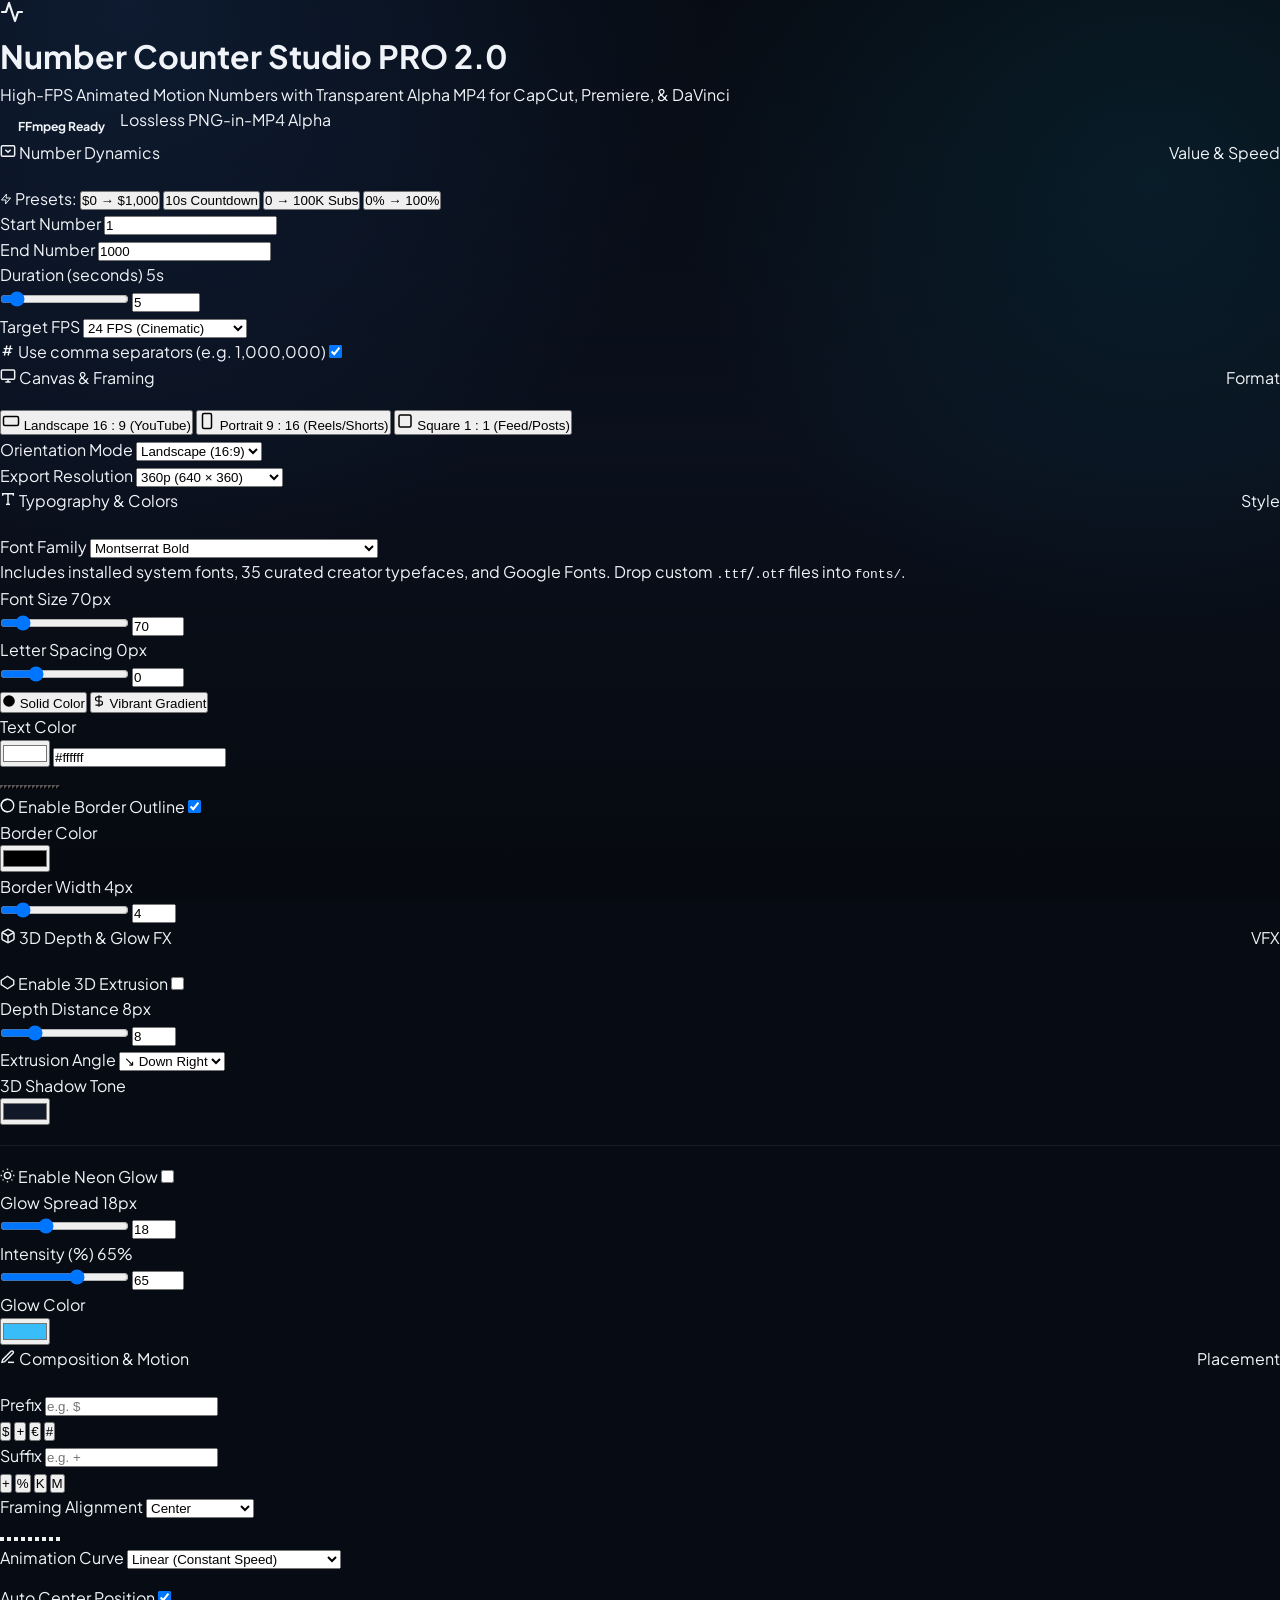
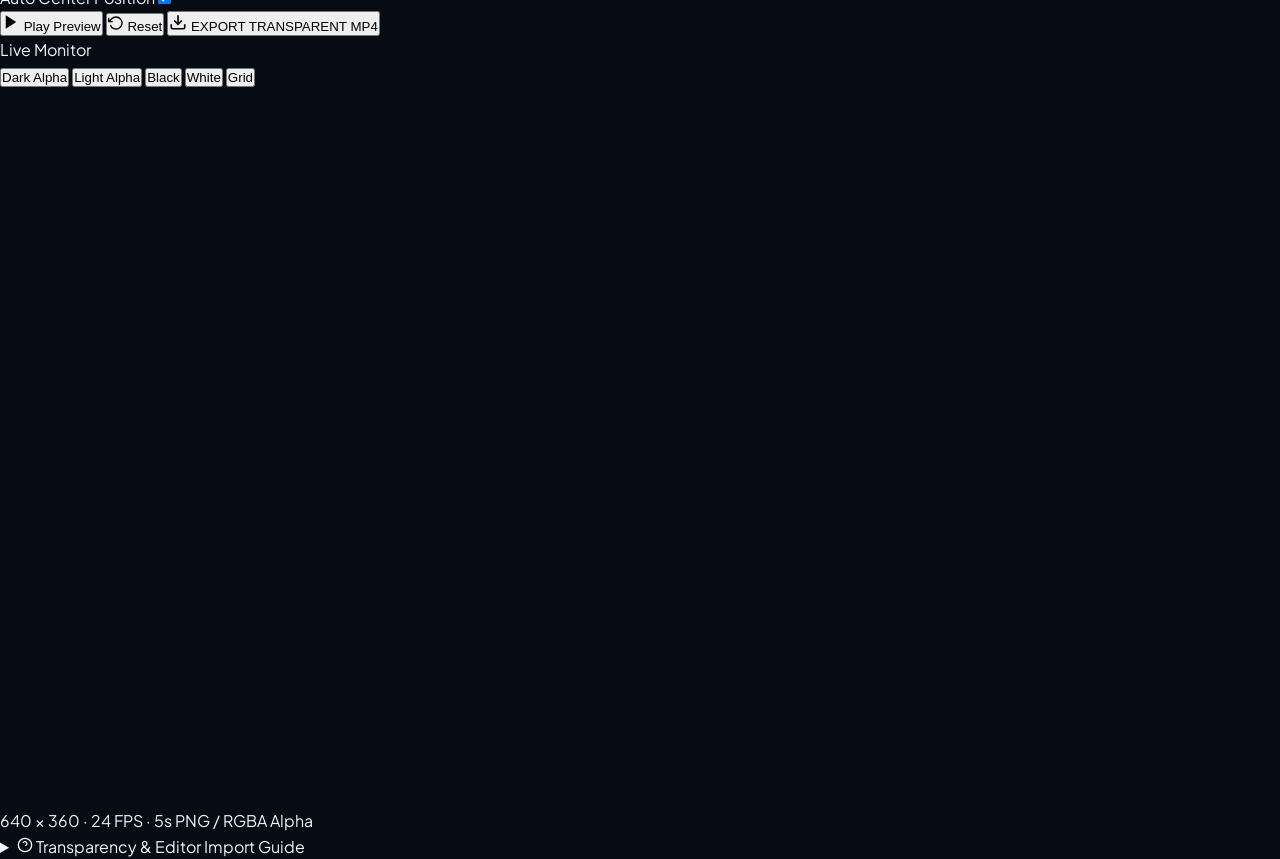
<file: index.html>
<!DOCTYPE html>
<html lang="en">
<head>
  <meta charset="UTF-8">
  <meta name="viewport" content="width=device-width, initial-scale=1">
  <title>Number Counter Studio • Pro Motion Generator</title>
  <link rel="preconnect" href="https://fonts.googleapis.com">
  <link rel="preconnect" href="https://fonts.gstatic.com" crossorigin>
  <link href="https://fonts.googleapis.com/css2?family=Plus+Jakarta+Sans:ital,wght@0,400;0,500;0,600;0,700;0,800;1,700&display=swap" rel="stylesheet">
  <link rel="stylesheet" href="style.css">
  <style>
    @font-face {
      font-family: "Montserrat Bold";
      src: url("fonts\/Montserrat-Bold.ttf") format('truetype');
      font-display: swap;
    }
    @font-face {
      font-family: "Poppins Bold";
      src: url("fonts\/Poppins-Bold.ttf") format('truetype');
      font-display: swap;
    }
    @font-face {
      font-family: "Bebas Neue";
      src: url("fonts\/BebasNeue-Regular.ttf") format('truetype');
      font-display: swap;
    }
    @font-face {
      font-family: "Oswald Bold";
      src: url("fonts\/Oswald-Bold.ttf") format('truetype');
      font-display: swap;
    }
    @font-face {
      font-family: "Anton";
      src: url("fonts\/Anton-Regular.ttf") format('truetype');
      font-display: swap;
    }
    @font-face {
      font-family: "Archivo Black";
      src: url("fonts\/ArchivoBlack-Regular.ttf") format('truetype');
      font-display: swap;
    }
    @font-face {
      font-family: "Roboto Bold";
      src: url("fonts\/Roboto-Bold.ttf") format('truetype');
      font-display: swap;
    }
    @font-face {
      font-family: "Open Sans Bold";
      src: url("fonts\/OpenSans-Bold.ttf") format('truetype');
      font-display: swap;
    }
    @font-face {
      font-family: "Lato Bold";
      src: url("fonts\/Lato-Bold.ttf") format('truetype');
      font-display: swap;
    }
    @font-face {
      font-family: "Raleway Bold";
      src: url("fonts\/Raleway-Bold.ttf") format('truetype');
      font-display: swap;
    }
    @font-face {
      font-family: "Inter Bold";
      src: url("fonts\/Inter-Bold.ttf") format('truetype');
      font-display: swap;
    }
    @font-face {
      font-family: "Playfair Display Bold";
      src: url("fonts\/PlayfairDisplay-Bold.ttf") format('truetype');
      font-display: swap;
    }
    @font-face {
      font-family: "Nunito Bold";
      src: url("fonts\/Nunito-Bold.ttf") format('truetype');
      font-display: swap;
    }
    @font-face {
      font-family: "Rubik Bold";
      src: url("fonts\/Rubik-Bold.ttf") format('truetype');
      font-display: swap;
    }
    @font-face {
      font-family: "Barlow Bold";
      src: url("fonts\/Barlow-Bold.ttf") format('truetype');
      font-display: swap;
    }
    @font-face {
      font-family: "Space Grotesk Bold";
      src: url("fonts\/SpaceGrotesk-Bold.ttf") format('truetype');
      font-display: swap;
    }
    @font-face {
      font-family: "Outfit Bold";
      src: url("fonts\/Outfit-Bold.ttf") format('truetype');
      font-display: swap;
    }
    @font-face {
      font-family: "Manrope Bold";
      src: url("fonts\/Manrope-Bold.ttf") format('truetype');
      font-display: swap;
    }
    @font-face {
      font-family: "Work Sans Bold";
      src: url("fonts\/WorkSans-Bold.ttf") format('truetype');
      font-display: swap;
    }
    @font-face {
      font-family: "DM Sans Bold";
      src: url("fonts\/DMSans-Bold.ttf") format('truetype');
      font-display: swap;
    }
    @font-face {
      font-family: "Josefin Sans Bold";
      src: url("fonts\/JosefinSans-Bold.ttf") format('truetype');
      font-display: swap;
    }
    @font-face {
      font-family: "Cabin Bold";
      src: url("fonts\/Cabin-Bold.ttf") format('truetype');
      font-display: swap;
    }
    @font-face {
      font-family: "Comfortaa Bold";
      src: url("fonts\/Comfortaa-Bold.ttf") format('truetype');
      font-display: swap;
    }
    @font-face {
      font-family: "Quicksand Bold";
      src: url("fonts\/Quicksand-Bold.ttf") format('truetype');
      font-display: swap;
    }
    @font-face {
      font-family: "Fredoka Bold";
      src: url("fonts\/Fredoka-Bold.ttf") format('truetype');
      font-display: swap;
    }
    @font-face {
      font-family: "Teko Bold";
      src: url("fonts\/Teko-Bold.ttf") format('truetype');
      font-display: swap;
    }
    @font-face {
      font-family: "Exo 2 Bold";
      src: url("fonts\/Exo2-Bold.ttf") format('truetype');
      font-display: swap;
    }
    @font-face {
      font-family: "Kanit Bold";
      src: url("fonts\/Kanit-Bold.ttf") format('truetype');
      font-display: swap;
    }
    @font-face {
      font-family: "Russo One";
      src: url("fonts\/RussoOne-Regular.ttf") format('truetype');
      font-display: swap;
    }
    @font-face {
      font-family: "Bangers";
      src: url("fonts\/Bangers-Regular.ttf") format('truetype');
      font-display: swap;
    }
    @font-face {
      font-family: "Alfa Slab One";
      src: url("fonts\/AlfaSlabOne-Regular.ttf") format('truetype');
      font-display: swap;
    }
    @font-face {
      font-family: "Passion One Bold";
      src: url("fonts\/PassionOne-Bold.ttf") format('truetype');
      font-display: swap;
    }
    @font-face {
      font-family: "Black Ops One";
      src: url("fonts\/BlackOpsOne-Regular.ttf") format('truetype');
      font-display: swap;
    }
    @font-face {
      font-family: "Pacifico";
      src: url("fonts\/Pacifico-Regular.ttf") format('truetype');
      font-display: swap;
    }
    @font-face {
      font-family: "Lobster";
      src: url("fonts\/Lobster-Regular.ttf") format('truetype');
      font-display: swap;
    }
    @font-face {
      font-family: "ABeeZee Italic";
      src: url("fonts\/ABeeZee-Italic.ttf") format('truetype');
      font-display: swap;
    }
    @font-face {
      font-family: "ABeeZee Regular";
      src: url("fonts\/ABeeZee-Regular.ttf") format('truetype');
      font-display: swap;
    }
    @font-face {
      font-family: "Abel Regular";
      src: url("fonts\/Abel-Regular.ttf") format('truetype');
      font-display: swap;
    }
    @font-face {
      font-family: "AbhayaLibre Bold";
      src: url("fonts\/AbhayaLibre-Bold.ttf") format('truetype');
      font-display: swap;
    }
    @font-face {
      font-family: "AbhayaLibre ExtraBold";
      src: url("fonts\/AbhayaLibre-ExtraBold.ttf") format('truetype');
      font-display: swap;
    }
    @font-face {
      font-family: "AbhayaLibre Regular";
      src: url("fonts\/AbhayaLibre-Regular.ttf") format('truetype');
      font-display: swap;
    }
    @font-face {
      font-family: "AbhayaLibre SemiBold";
      src: url("fonts\/AbhayaLibre-SemiBold.ttf") format('truetype');
      font-display: swap;
    }
    @font-face {
      font-family: "Aboreto Regular";
      src: url("fonts\/Aboreto-Regular.ttf") format('truetype');
      font-display: swap;
    }
    @font-face {
      font-family: "AbrilFatface Regular";
      src: url("fonts\/AbrilFatface-Regular.ttf") format('truetype');
      font-display: swap;
    }
    @font-face {
      font-family: "AbyssinicaSIL Regular";
      src: url("fonts\/AbyssinicaSIL-Regular.ttf") format('truetype');
      font-display: swap;
    }
    @font-face {
      font-family: "Aclonica Regular";
      src: url("fonts\/Aclonica-Regular.ttf") format('truetype');
      font-display: swap;
    }
    @font-face {
      font-family: "Acme Regular";
      src: url("fonts\/Acme-Regular.ttf") format('truetype');
      font-display: swap;
    }
    @font-face {
      font-family: "Actor Regular";
      src: url("fonts\/Actor-Regular.ttf") format('truetype');
      font-display: swap;
    }
    @font-face {
      font-family: "Adamina Regular";
      src: url("fonts\/Adamina-Regular.ttf") format('truetype');
      font-display: swap;
    }
    @font-face {
      font-family: "ADLaMDisplay Regular";
      src: url("fonts\/ADLaMDisplay-Regular.ttf") format('truetype');
      font-display: swap;
    }
    @font-face {
      font-family: "AdobeBlank Regular";
      src: url("fonts\/AdobeBlank-Regular.ttf") format('truetype');
      font-display: swap;
    }
    @font-face {
      font-family: "Agbalumo Regular";
      src: url("fonts\/Agbalumo-Regular.ttf") format('truetype');
      font-display: swap;
    }
    @font-face {
      font-family: "Agdasima Bold";
      src: url("fonts\/Agdasima-Bold.ttf") format('truetype');
      font-display: swap;
    }
    @font-face {
      font-family: "Agdasima Regular";
      src: url("fonts\/Agdasima-Regular.ttf") format('truetype');
      font-display: swap;
    }
    @font-face {
      font-family: "AguafinaScript Regular";
      src: url("fonts\/AguafinaScript-Regular.ttf") format('truetype');
      font-display: swap;
    }
    @font-face {
      font-family: "Akatab Bold";
      src: url("fonts\/Akatab-Bold.ttf") format('truetype');
      font-display: swap;
    }
    @font-face {
      font-family: "Akatab ExtraBold";
      src: url("fonts\/Akatab-ExtraBold.ttf") format('truetype');
      font-display: swap;
    }
    @font-face {
      font-family: "Akatab Regular";
      src: url("fonts\/Akatab-Regular.ttf") format('truetype');
      font-display: swap;
    }
    @font-face {
      font-family: "Akatab SemiBold";
      src: url("fonts\/Akatab-SemiBold.ttf") format('truetype');
      font-display: swap;
    }
    @font-face {
      font-family: "AkayaKanadaka Regular";
      src: url("fonts\/AkayaKanadaka-Regular.ttf") format('truetype');
      font-display: swap;
    }
    @font-face {
      font-family: "AkayaTelivigala Regular";
      src: url("fonts\/AkayaTelivigala-Regular.ttf") format('truetype');
      font-display: swap;
    }
    @font-face {
      font-family: "Akronim Regular";
      src: url("fonts\/Akronim-Regular.ttf") format('truetype');
      font-display: swap;
    }
    @font-face {
      font-family: "AksaraBaliGalang Regular";
      src: url("fonts\/AksaraBaliGalang-Regular.ttf") format('truetype');
      font-display: swap;
    }
    @font-face {
      font-family: "Aladin Regular";
      src: url("fonts\/Aladin-Regular.ttf") format('truetype');
      font-display: swap;
    }
    @font-face {
      font-family: "Alata Regular";
      src: url("fonts\/Alata-Regular.ttf") format('truetype');
      font-display: swap;
    }
    @font-face {
      font-family: "Alatsi Regular";
      src: url("fonts\/Alatsi-Regular.ttf") format('truetype');
      font-display: swap;
    }
    @font-face {
      font-family: "Aldrich Regular";
      src: url("fonts\/Aldrich-Regular.ttf") format('truetype');
      font-display: swap;
    }
    @font-face {
      font-family: "Alef Bold";
      src: url("fonts\/Alef-Bold.ttf") format('truetype');
      font-display: swap;
    }
    @font-face {
      font-family: "Alef Regular";
      src: url("fonts\/Alef-Regular.ttf") format('truetype');
      font-display: swap;
    }
    @font-face {
      font-family: "AlegreyaSans BlackItalic";
      src: url("fonts\/AlegreyaSans-BlackItalic.ttf") format('truetype');
      font-display: swap;
    }
    @font-face {
      font-family: "AlegreyaSans Bold";
      src: url("fonts\/AlegreyaSans-Bold.ttf") format('truetype');
      font-display: swap;
    }
    @font-face {
      font-family: "AlegreyaSans Bold Italic";
      src: url("fonts\/AlegreyaSans-BoldItalic.ttf") format('truetype');
      font-display: swap;
    }
    @font-face {
      font-family: "AlegreyaSans ExtraBold";
      src: url("fonts\/AlegreyaSans-ExtraBold.ttf") format('truetype');
      font-display: swap;
    }
    @font-face {
      font-family: "AlegreyaSans ExtraBoldItalic";
      src: url("fonts\/AlegreyaSans-ExtraBoldItalic.ttf") format('truetype');
      font-display: swap;
    }
    @font-face {
      font-family: "AlegreyaSans Italic";
      src: url("fonts\/AlegreyaSans-Italic.ttf") format('truetype');
      font-display: swap;
    }
    @font-face {
      font-family: "AlegreyaSans LightItalic";
      src: url("fonts\/AlegreyaSans-LightItalic.ttf") format('truetype');
      font-display: swap;
    }
    @font-face {
      font-family: "AlegreyaSans MediumItalic";
      src: url("fonts\/AlegreyaSans-MediumItalic.ttf") format('truetype');
      font-display: swap;
    }
    @font-face {
      font-family: "AlegreyaSans Regular";
      src: url("fonts\/AlegreyaSans-Regular.ttf") format('truetype');
      font-display: swap;
    }
    @font-face {
      font-family: "AlegreyaSansSC BlackItalic";
      src: url("fonts\/AlegreyaSansSC-BlackItalic.ttf") format('truetype');
      font-display: swap;
    }
    @font-face {
      font-family: "AlegreyaSansSC Bold";
      src: url("fonts\/AlegreyaSansSC-Bold.ttf") format('truetype');
      font-display: swap;
    }
    @font-face {
      font-family: "AlegreyaSansSC Bold Italic";
      src: url("fonts\/AlegreyaSansSC-BoldItalic.ttf") format('truetype');
      font-display: swap;
    }
    @font-face {
      font-family: "AlegreyaSansSC ExtraBold";
      src: url("fonts\/AlegreyaSansSC-ExtraBold.ttf") format('truetype');
      font-display: swap;
    }
    @font-face {
      font-family: "AlegreyaSansSC ExtraBoldItalic";
      src: url("fonts\/AlegreyaSansSC-ExtraBoldItalic.ttf") format('truetype');
      font-display: swap;
    }
    @font-face {
      font-family: "AlegreyaSansSC Italic";
      src: url("fonts\/AlegreyaSansSC-Italic.ttf") format('truetype');
      font-display: swap;
    }
    @font-face {
      font-family: "AlegreyaSansSC LightItalic";
      src: url("fonts\/AlegreyaSansSC-LightItalic.ttf") format('truetype');
      font-display: swap;
    }
    @font-face {
      font-family: "AlegreyaSansSC MediumItalic";
      src: url("fonts\/AlegreyaSansSC-MediumItalic.ttf") format('truetype');
      font-display: swap;
    }
    @font-face {
      font-family: "AlegreyaSansSC Regular";
      src: url("fonts\/AlegreyaSansSC-Regular.ttf") format('truetype');
      font-display: swap;
    }
    @font-face {
      font-family: "AlegreyaSansSC ThinItalic";
      src: url("fonts\/AlegreyaSansSC-ThinItalic.ttf") format('truetype');
      font-display: swap;
    }
    @font-face {
      font-family: "AlegreyaSans ThinItalic";
      src: url("fonts\/AlegreyaSans-ThinItalic.ttf") format('truetype');
      font-display: swap;
    }
    @font-face {
      font-family: "AlegreyaSC BlackItalic";
      src: url("fonts\/AlegreyaSC-BlackItalic.ttf") format('truetype');
      font-display: swap;
    }
    @font-face {
      font-family: "AlegreyaSC Bold";
      src: url("fonts\/AlegreyaSC-Bold.ttf") format('truetype');
      font-display: swap;
    }
    @font-face {
      font-family: "AlegreyaSC Bold Italic";
      src: url("fonts\/AlegreyaSC-BoldItalic.ttf") format('truetype');
      font-display: swap;
    }
    @font-face {
      font-family: "AlegreyaSC ExtraBold";
      src: url("fonts\/AlegreyaSC-ExtraBold.ttf") format('truetype');
      font-display: swap;
    }
    @font-face {
      font-family: "AlegreyaSC ExtraBoldItalic";
      src: url("fonts\/AlegreyaSC-ExtraBoldItalic.ttf") format('truetype');
      font-display: swap;
    }
    @font-face {
      font-family: "AlegreyaSC Italic";
      src: url("fonts\/AlegreyaSC-Italic.ttf") format('truetype');
      font-display: swap;
    }
    @font-face {
      font-family: "AlegreyaSC MediumItalic";
      src: url("fonts\/AlegreyaSC-MediumItalic.ttf") format('truetype');
      font-display: swap;
    }
    @font-face {
      font-family: "AlegreyaSC Regular";
      src: url("fonts\/AlegreyaSC-Regular.ttf") format('truetype');
      font-display: swap;
    }
    @font-face {
      font-family: "AlexBrush Regular";
      src: url("fonts\/AlexBrush-Regular.ttf") format('truetype');
      font-display: swap;
    }
    @font-face {
      font-family: "Alice Regular";
      src: url("fonts\/Alice-Regular.ttf") format('truetype');
      font-display: swap;
    }
    @font-face {
      font-family: "AlienBlock Regular";
      src: url("fonts\/AlienBlock-Regular.ttf") format('truetype');
      font-display: swap;
    }
    @font-face {
      font-family: "AlikeAngular Regular";
      src: url("fonts\/AlikeAngular-Regular.ttf") format('truetype');
      font-display: swap;
    }
    @font-face {
      font-family: "Alike Regular";
      src: url("fonts\/Alike-Regular.ttf") format('truetype');
      font-display: swap;
    }
    @font-face {
      font-family: "Alkalami Regular";
      src: url("fonts\/Alkalami-Regular.ttf") format('truetype');
      font-display: swap;
    }
    @font-face {
      font-family: "Allan Bold";
      src: url("fonts\/Allan-Bold.ttf") format('truetype');
      font-display: swap;
    }
    @font-face {
      font-family: "Allan Regular";
      src: url("fonts\/Allan-Regular.ttf") format('truetype');
      font-display: swap;
    }
    @font-face {
      font-family: "Allerta Regular";
      src: url("fonts\/Allerta-Regular.ttf") format('truetype');
      font-display: swap;
    }
    @font-face {
      font-family: "AllertaStencil Regular";
      src: url("fonts\/AllertaStencil-Regular.ttf") format('truetype');
      font-display: swap;
    }
    @font-face {
      font-family: "Allison Regular";
      src: url("fonts\/Allison-Regular.ttf") format('truetype');
      font-display: swap;
    }
    @font-face {
      font-family: "Allkin Regular";
      src: url("fonts\/Allkin-Regular.ttf") format('truetype');
      font-display: swap;
    }
    @font-face {
      font-family: "Allura Regular";
      src: url("fonts\/Allura-Regular.ttf") format('truetype');
      font-display: swap;
    }
    @font-face {
      font-family: "Almarai Bold";
      src: url("fonts\/Almarai-Bold.ttf") format('truetype');
      font-display: swap;
    }
    @font-face {
      font-family: "Almarai ExtraBold";
      src: url("fonts\/Almarai-ExtraBold.ttf") format('truetype');
      font-display: swap;
    }
    @font-face {
      font-family: "Almarai Regular";
      src: url("fonts\/Almarai-Regular.ttf") format('truetype');
      font-display: swap;
    }
    @font-face {
      font-family: "Almendra Bold";
      src: url("fonts\/Almendra-Bold.ttf") format('truetype');
      font-display: swap;
    }
    @font-face {
      font-family: "Almendra Bold Italic";
      src: url("fonts\/Almendra-BoldItalic.ttf") format('truetype');
      font-display: swap;
    }
    @font-face {
      font-family: "AlmendraDisplay Regular";
      src: url("fonts\/AlmendraDisplay-Regular.ttf") format('truetype');
      font-display: swap;
    }
    @font-face {
      font-family: "Almendra Italic";
      src: url("fonts\/Almendra-Italic.ttf") format('truetype');
      font-display: swap;
    }
    @font-face {
      font-family: "Almendra Regular";
      src: url("fonts\/Almendra-Regular.ttf") format('truetype');
      font-display: swap;
    }
    @font-face {
      font-family: "AlmendraSC Regular";
      src: url("fonts\/AlmendraSC-Regular.ttf") format('truetype');
      font-display: swap;
    }
    @font-face {
      font-family: "AlumniSansCollegiateOne Italic";
      src: url("fonts\/AlumniSansCollegiateOne-Italic.ttf") format('truetype');
      font-display: swap;
    }
    @font-face {
      font-family: "AlumniSansCollegiateOne Regular";
      src: url("fonts\/AlumniSansCollegiateOne-Regular.ttf") format('truetype');
      font-display: swap;
    }
    @font-face {
      font-family: "AlumniSansCollegiateOneSC Italic";
      src: url("fonts\/AlumniSansCollegiateOneSC-Italic.ttf") format('truetype');
      font-display: swap;
    }
    @font-face {
      font-family: "AlumniSansCollegiateOneSC Regular";
      src: url("fonts\/AlumniSansCollegiateOneSC-Regular.ttf") format('truetype');
      font-display: swap;
    }
    @font-face {
      font-family: "AlumniSansInlineOne Italic";
      src: url("fonts\/AlumniSansInlineOne-Italic.ttf") format('truetype');
      font-display: swap;
    }
    @font-face {
      font-family: "AlumniSansInlineOne Regular";
      src: url("fonts\/AlumniSansInlineOne-Regular.ttf") format('truetype');
      font-display: swap;
    }
    @font-face {
      font-family: "AlumniSansPinstripe Italic";
      src: url("fonts\/AlumniSansPinstripe-Italic.ttf") format('truetype');
      font-display: swap;
    }
    @font-face {
      font-family: "AlumniSansPinstripe Regular";
      src: url("fonts\/AlumniSansPinstripe-Regular.ttf") format('truetype');
      font-display: swap;
    }
    @font-face {
      font-family: "Amarante Regular";
      src: url("fonts\/Amarante-Regular.ttf") format('truetype');
      font-display: swap;
    }
    @font-face {
      font-family: "Amaranth Bold";
      src: url("fonts\/Amaranth-Bold.ttf") format('truetype');
      font-display: swap;
    }
    @font-face {
      font-family: "Amaranth Bold Italic";
      src: url("fonts\/Amaranth-BoldItalic.ttf") format('truetype');
      font-display: swap;
    }
    @font-face {
      font-family: "Amaranth Italic";
      src: url("fonts\/Amaranth-Italic.ttf") format('truetype');
      font-display: swap;
    }
    @font-face {
      font-family: "Amaranth Regular";
      src: url("fonts\/Amaranth-Regular.ttf") format('truetype');
      font-display: swap;
    }
    @font-face {
      font-family: "AmaticSC Bold";
      src: url("fonts\/AmaticSC-Bold.ttf") format('truetype');
      font-display: swap;
    }
    @font-face {
      font-family: "AmaticSC Regular";
      src: url("fonts\/AmaticSC-Regular.ttf") format('truetype');
      font-display: swap;
    }
    @font-face {
      font-family: "Amethysta Regular";
      src: url("fonts\/Amethysta-Regular.ttf") format('truetype');
      font-display: swap;
    }
    @font-face {
      font-family: "Amiko Bold";
      src: url("fonts\/Amiko-Bold.ttf") format('truetype');
      font-display: swap;
    }
    @font-face {
      font-family: "Amiko Regular";
      src: url("fonts\/Amiko-Regular.ttf") format('truetype');
      font-display: swap;
    }
    @font-face {
      font-family: "Amiko SemiBold";
      src: url("fonts\/Amiko-SemiBold.ttf") format('truetype');
      font-display: swap;
    }
    @font-face {
      font-family: "Amiri Bold";
      src: url("fonts\/Amiri-Bold.ttf") format('truetype');
      font-display: swap;
    }
    @font-face {
      font-family: "Amiri Bold Italic";
      src: url("fonts\/Amiri-BoldItalic.ttf") format('truetype');
      font-display: swap;
    }
    @font-face {
      font-family: "Amiri Italic";
      src: url("fonts\/Amiri-Italic.ttf") format('truetype');
      font-display: swap;
    }
    @font-face {
      font-family: "AmiriQuran Regular";
      src: url("fonts\/AmiriQuran-Regular.ttf") format('truetype');
      font-display: swap;
    }
    @font-face {
      font-family: "Amiri Regular";
      src: url("fonts\/Amiri-Regular.ttf") format('truetype');
      font-display: swap;
    }
    @font-face {
      font-family: "Amita Bold";
      src: url("fonts\/Amita-Bold.ttf") format('truetype');
      font-display: swap;
    }
    @font-face {
      font-family: "Amita Regular";
      src: url("fonts\/Amita-Regular.ttf") format('truetype');
      font-display: swap;
    }
    @font-face {
      font-family: "Andika Bold";
      src: url("fonts\/Andika-Bold.ttf") format('truetype');
      font-display: swap;
    }
    @font-face {
      font-family: "Andika Bold Italic";
      src: url("fonts\/Andika-BoldItalic.ttf") format('truetype');
      font-display: swap;
    }
    @font-face {
      font-family: "Andika Italic";
      src: url("fonts\/Andika-Italic.ttf") format('truetype');
      font-display: swap;
    }
    @font-face {
      font-family: "Andika Regular";
      src: url("fonts\/Andika-Regular.ttf") format('truetype');
      font-display: swap;
    }
    @font-face {
      font-family: "Angkor Regular";
      src: url("fonts\/Angkor-Regular.ttf") format('truetype');
      font-display: swap;
    }
    @font-face {
      font-family: "AnnapurnaSIL Bold";
      src: url("fonts\/AnnapurnaSIL-Bold.ttf") format('truetype');
      font-display: swap;
    }
    @font-face {
      font-family: "AnnapurnaSIL Regular";
      src: url("fonts\/AnnapurnaSIL-Regular.ttf") format('truetype');
      font-display: swap;
    }
    @font-face {
      font-family: "AnnieUseYourTelescope Regular";
      src: url("fonts\/AnnieUseYourTelescope-Regular.ttf") format('truetype');
      font-display: swap;
    }
    @font-face {
      font-family: "AnonymousPro Bold";
      src: url("fonts\/AnonymousPro-Bold.ttf") format('truetype');
      font-display: swap;
    }
    @font-face {
      font-family: "AnonymousPro Bold Italic";
      src: url("fonts\/AnonymousPro-BoldItalic.ttf") format('truetype');
      font-display: swap;
    }
    @font-face {
      font-family: "AnonymousPro Italic";
      src: url("fonts\/AnonymousPro-Italic.ttf") format('truetype');
      font-display: swap;
    }
    @font-face {
      font-family: "AnonymousPro Regular";
      src: url("fonts\/AnonymousPro-Regular.ttf") format('truetype');
      font-display: swap;
    }
    @font-face {
      font-family: "Anta Regular";
      src: url("fonts\/Anta-Regular.ttf") format('truetype');
      font-display: swap;
    }
    @font-face {
      font-family: "AnticDidone Regular";
      src: url("fonts\/AnticDidone-Regular.ttf") format('truetype');
      font-display: swap;
    }
    @font-face {
      font-family: "Antic Regular";
      src: url("fonts\/Antic-Regular.ttf") format('truetype');
      font-display: swap;
    }
    @font-face {
      font-family: "Calligraffitti Regular";
      src: url("fonts\/Calligraffitti-Regular.ttf") format('truetype');
      font-display: swap;
    }
    @font-face {
      font-family: "CherryCreamSoda Regular";
      src: url("fonts\/CherryCreamSoda-Regular.ttf") format('truetype');
      font-display: swap;
    }
    @font-face {
      font-family: "Chewy Regular";
      src: url("fonts\/Chewy-Regular.ttf") format('truetype');
      font-display: swap;
    }
    @font-face {
      font-family: "ComingSoon Regular";
      src: url("fonts\/ComingSoon-Regular.ttf") format('truetype');
      font-display: swap;
    }
    @font-face {
      font-family: "CraftyGirls Regular";
      src: url("fonts\/CraftyGirls-Regular.ttf") format('truetype');
      font-display: swap;
    }
    @font-face {
      font-family: "CreepsterCaps Regular";
      src: url("fonts\/CreepsterCaps-Regular.ttf") format('truetype');
      font-display: swap;
    }
    @font-face {
      font-family: "Crushed Regular";
      src: url("fonts\/Crushed-Regular.ttf") format('truetype');
      font-display: swap;
    }
    @font-face {
      font-family: "FontdinerSwanky Regular";
      src: url("fonts\/FontdinerSwanky-Regular.ttf") format('truetype');
      font-display: swap;
    }
    @font-face {
      font-family: "HomemadeApple Regular";
      src: url("fonts\/HomemadeApple-Regular.ttf") format('truetype');
      font-display: swap;
    }
    @font-face {
      font-family: "IrishGrover Regular";
      src: url("fonts\/IrishGrover-Regular.ttf") format('truetype');
      font-display: swap;
    }
    @font-face {
      font-family: "JustAnotherHand Regular";
      src: url("fonts\/JustAnotherHand-Regular.ttf") format('truetype');
      font-display: swap;
    }
    @font-face {
      font-family: "KosugiMaru Regular";
      src: url("fonts\/KosugiMaru-Regular.ttf") format('truetype');
      font-display: swap;
    }
    @font-face {
      font-family: "Kosugi Regular";
      src: url("fonts\/Kosugi-Regular.ttf") format('truetype');
      font-display: swap;
    }
    @font-face {
      font-family: "Kranky Regular";
      src: url("fonts\/Kranky-Regular.ttf") format('truetype');
      font-display: swap;
    }
    @font-face {
      font-family: "LuckiestGuy Regular";
      src: url("fonts\/LuckiestGuy-Regular.ttf") format('truetype');
      font-display: swap;
    }
    @font-face {
      font-family: "MaidenOrange Regular";
      src: url("fonts\/MaidenOrange-Regular.ttf") format('truetype');
      font-display: swap;
    }
    @font-face {
      font-family: "Montez Regular";
      src: url("fonts\/Montez-Regular.ttf") format('truetype');
      font-display: swap;
    }
    @font-face {
      font-family: "MountainsofChristmas Bold";
      src: url("fonts\/MountainsofChristmas-Bold.ttf") format('truetype');
      font-display: swap;
    }
    @font-face {
      font-family: "MountainsofChristmas Regular";
      src: url("fonts\/MountainsofChristmas-Regular.ttf") format('truetype');
      font-display: swap;
    }
    @font-face {
      font-family: "OpenSansHebrew Bold";
      src: url("fonts\/OpenSansHebrew-Bold.ttf") format('truetype');
      font-display: swap;
    }
    @font-face {
      font-family: "OpenSansHebrew Bold Italic";
      src: url("fonts\/OpenSansHebrew-BoldItalic.ttf") format('truetype');
      font-display: swap;
    }
    @font-face {
      font-family: "OpenSansHebrewCondensed Bold";
      src: url("fonts\/OpenSansHebrewCondensed-Bold.ttf") format('truetype');
      font-display: swap;
    }
    @font-face {
      font-family: "OpenSansHebrewCondensed Bold Italic";
      src: url("fonts\/OpenSansHebrewCondensed-BoldItalic.ttf") format('truetype');
      font-display: swap;
    }
    @font-face {
      font-family: "OpenSansHebrewCondensed ExtraBold";
      src: url("fonts\/OpenSansHebrewCondensed-ExtraBold.ttf") format('truetype');
      font-display: swap;
    }
    @font-face {
      font-family: "OpenSansHebrewCondensed ExtraBoldItalic";
      src: url("fonts\/OpenSansHebrewCondensed-ExtraBoldItalic.ttf") format('truetype');
      font-display: swap;
    }
    @font-face {
      font-family: "OpenSansHebrewCondensed Italic";
      src: url("fonts\/OpenSansHebrewCondensed-Italic.ttf") format('truetype');
      font-display: swap;
    }
    @font-face {
      font-family: "OpenSansHebrewCondensed LightItalic";
      src: url("fonts\/OpenSansHebrewCondensed-LightItalic.ttf") format('truetype');
      font-display: swap;
    }
    @font-face {
      font-family: "OpenSansHebrewCondensed Regular";
      src: url("fonts\/OpenSansHebrewCondensed-Regular.ttf") format('truetype');
      font-display: swap;
    }
    @font-face {
      font-family: "OpenSansHebrew ExtraBold";
      src: url("fonts\/OpenSansHebrew-ExtraBold.ttf") format('truetype');
      font-display: swap;
    }
    @font-face {
      font-family: "OpenSansHebrew ExtraBoldItalic";
      src: url("fonts\/OpenSansHebrew-ExtraBoldItalic.ttf") format('truetype');
      font-display: swap;
    }
    @font-face {
      font-family: "OpenSansHebrew Italic";
      src: url("fonts\/OpenSansHebrew-Italic.ttf") format('truetype');
      font-display: swap;
    }
    @font-face {
      font-family: "OpenSansHebrew LightItalic";
      src: url("fonts\/OpenSansHebrew-LightItalic.ttf") format('truetype');
      font-display: swap;
    }
    @font-face {
      font-family: "OpenSansHebrew Regular";
      src: url("fonts\/OpenSansHebrew-Regular.ttf") format('truetype');
      font-display: swap;
    }
    @font-face {
      font-family: "PermanentMarker Regular";
      src: url("fonts\/PermanentMarker-Regular.ttf") format('truetype');
      font-display: swap;
    }
    @font-face {
      font-family: "Rancho Regular";
      src: url("fonts\/Rancho-Regular.ttf") format('truetype');
      font-display: swap;
    }
    @font-face {
      font-family: "Redressed Regular";
      src: url("fonts\/Redressed-Regular.ttf") format('truetype');
      font-display: swap;
    }
    @font-face {
      font-family: "Rochester Regular";
      src: url("fonts\/Rochester-Regular.ttf") format('truetype');
      font-display: swap;
    }
    @font-face {
      font-family: "RockSalt Regular";
      src: url("fonts\/RockSalt-Regular.ttf") format('truetype');
      font-display: swap;
    }
    @font-face {
      font-family: "Satisfy Regular";
      src: url("fonts\/Satisfy-Regular.ttf") format('truetype');
      font-display: swap;
    }
    @font-face {
      font-family: "Schoolbell Regular";
      src: url("fonts\/Schoolbell-Regular.ttf") format('truetype');
      font-display: swap;
    }
    @font-face {
      font-family: "Slackey Regular";
      src: url("fonts\/Slackey-Regular.ttf") format('truetype');
      font-display: swap;
    }
    @font-face {
      font-family: "Smokum Regular";
      src: url("fonts\/Smokum-Regular.ttf") format('truetype');
      font-display: swap;
    }
    @font-face {
      font-family: "SpecialElite Regular";
      src: url("fonts\/SpecialElite-Regular.ttf") format('truetype');
      font-display: swap;
    }
    @font-face {
      font-family: "Sunshiney Regular";
      src: url("fonts\/Sunshiney-Regular.ttf") format('truetype');
      font-display: swap;
    }
    @font-face {
      font-family: "Syncopate Bold";
      src: url("fonts\/Syncopate-Bold.ttf") format('truetype');
      font-display: swap;
    }
    @font-face {
      font-family: "Syncopate Regular";
      src: url("fonts\/Syncopate-Regular.ttf") format('truetype');
      font-display: swap;
    }
    @font-face {
      font-family: "Ultra Regular";
      src: url("fonts\/Ultra-Regular.ttf") format('truetype');
      font-display: swap;
    }
    @font-face {
      font-family: "Unkempt Bold";
      src: url("fonts\/Unkempt-Bold.ttf") format('truetype');
      font-display: swap;
    }
    @font-face {
      font-family: "Unkempt Regular";
      src: url("fonts\/Unkempt-Regular.ttf") format('truetype');
      font-display: swap;
    }
    @font-face {
      font-family: "WalterTurncoat Regular";
      src: url("fonts\/WalterTurncoat-Regular.ttf") format('truetype');
      font-display: swap;
    }
    @font-face {
      font-family: "Yellowtail Regular";
      src: url("fonts\/Yellowtail-Regular.ttf") format('truetype');
      font-display: swap;
    }
  </style>
</head>
<body>
  <div class="wrap">
    <!-- Studio Header -->
    <header class="studio-header">
      <div class="brand-wrap">
        <div class="brand-icon">
          <svg width="24" height="24" viewBox="0 0 24 24" fill="none" stroke="currentColor" stroke-width="2.2" stroke-linecap="round" stroke-linejoin="round">
            <polyline points="22 12 18 12 15 21 9 3 6 12 2 12"></polyline>
          </svg>
        </div>
        <div class="brand-title">
          <h1>Number Counter Studio <span class="badge">PRO 2.0</span></h1>
          <p class="brand-subtitle">High-FPS Animated Motion Numbers with Transparent Alpha MP4 for CapCut, Premiere, &amp; DaVinci</p>
        </div>
      </div>
      <div class="header-status">
                  <div class="status-pill" title="FFmpeg rendering engine is ready">
            <span class="status-dot"></span>
            <span>FFmpeg Ready</span>
          </div>
                <span class="tagline-pill">Lossless PNG-in-MP4 Alpha</span>
      </div>
    </header>

    
    <!-- Main Workspace Grid -->
    <div class="studio-grid">
      <!-- Left Column: Controls Deck -->
      <form id="form" class="deck" autocomplete="off">
        
        <!-- Card 1: Numbers & Dynamics -->
        <div class="deck-card">
          <div class="card-header">
            <div class="card-title">
              <svg width="16" height="16" viewBox="0 0 24 24" fill="none" stroke="currentColor" stroke-width="2.2"><path d="M4 4h16c1.1 0 2 .9 2 2v12c0 1.1-.9 2-2 2H4c-1.1 0-2-.9-2-2V6c0-1.1.9-2 2-2z"/><polyline points="8 10 12 14 16 10"/></svg>
              <span>Number Dynamics</span>
            </div>
            <span class="card-tag">Value &amp; Speed</span>
          </div>

          <!-- Quick Presets -->
          <div class="presets-strip">
            <span class="presets-label">
              <svg width="12" height="12" viewBox="0 0 24 24" fill="none" stroke="currentColor" stroke-width="2"><polygon points="13 2 3 14 12 14 11 22 21 10 12 10 13 2"/></svg>
              Presets:
            </span>
            <button type="button" class="preset-chip" data-preset="money">$0 → $1,000</button>
            <button type="button" class="preset-chip" data-preset="countdown">10s Countdown</button>
            <button type="button" class="preset-chip" data-preset="subs">0 → 100K Subs</button>
            <button type="button" class="preset-chip" data-preset="percent">0% → 100%</button>
          </div>

          <div class="field-grid">
            <div class="field">
              <label class="field-label" for="start">Start Number</label>
              <input type="text" id="start" name="start" value="1" required>
            </div>
            <div class="field">
              <label class="field-label" for="end">End Number</label>
              <input type="text" id="end" name="end" value="1000" required>
            </div>
          </div>

          <div class="field-grid">
            <div class="field">
              <label class="field-label" for="duration">
                <span>Duration (seconds)</span>
                <span id="durationVal" class="field-val-badge">5s</span>
              </label>
              <div class="slider-input-combo">
                <input type="range" id="durationRange" min="0.5" max="60" step="0.5" value="5">
                <input type="number" id="duration" name="duration" value="5" min="0.1" max="120" step="0.1" required>
              </div>
            </div>
            <div class="field">
              <label class="field-label" for="fps">Target FPS</label>
              <select id="fps" name="fps">
                <option value="24" selected>24 FPS (Cinematic)</option>
                <option value="30">30 FPS (Standard Web)</option>
                <option value="60">60 FPS (Ultra Smooth)</option>
              </select>
            </div>
          </div>

          <div class="toggle-row">
            <label class="toggle-label" for="commas">
              <span class="toggle-icon">
                <svg width="15" height="15" viewBox="0 0 24 24" fill="none" stroke="currentColor" stroke-width="2.2"><path d="M7 20l4-16m2 16l4-16M6 9h14M4 15h14"/></svg>
              </span>
              <span>Use comma separators (e.g. 1,000,000)</span>
            </label>
            <label class="toggle-switch">
              <input type="checkbox" id="commas" checked>
              <span class="slider"></span>
            </label>
          </div>
        </div>

        <!-- Card 2: Canvas & Framing -->
        <div class="deck-card">
          <div class="card-header">
            <div class="card-title">
              <svg width="16" height="16" viewBox="0 0 24 24" fill="none" stroke="currentColor" stroke-width="2.2"><rect x="2" y="3" width="20" height="14" rx="2" ry="2"/><line x1="8" y1="21" x2="16" y2="21"/><line x1="12" y1="17" x2="12" y2="21"/></svg>
              <span>Canvas &amp; Framing</span>
            </div>
            <span class="card-tag">Format</span>
          </div>

          <!-- Visual Aspect Ratio Pill Switcher -->
          <div class="pill-selector" id="aspectPills">
            <button type="button" class="pill-btn active" data-orientation="landscape">
              <svg width="18" height="18" viewBox="0 0 24 24" fill="none" stroke="currentColor" stroke-width="2"><rect x="2" y="6" width="20" height="12" rx="2"/></svg>
              <span>Landscape</span>
              <span class="pill-sub">16 : 9 (YouTube)</span>
            </button>
            <button type="button" class="pill-btn" data-orientation="portrait">
              <svg width="18" height="18" viewBox="0 0 24 24" fill="none" stroke="currentColor" stroke-width="2"><rect x="6" y="2" width="12" height="20" rx="2"/></svg>
              <span>Portrait</span>
              <span class="pill-sub">9 : 16 (Reels/Shorts)</span>
            </button>
            <button type="button" class="pill-btn" data-orientation="square">
              <svg width="18" height="18" viewBox="0 0 24 24" fill="none" stroke="currentColor" stroke-width="2"><rect x="4" y="4" width="16" height="16" rx="2"/></svg>
              <span>Square</span>
              <span class="pill-sub">1 : 1 (Feed/Posts)</span>
            </button>
          </div>

          <div class="field-grid">
            <div class="field">
              <label class="field-label" for="orientation">Orientation Mode</label>
              <select id="orientation">
                <option value="landscape" selected>Landscape (16:9)</option>
                <option value="portrait">Portrait (9:16)</option>
                <option value="square">Square (1:1)</option>
              </select>
            </div>
            <div class="field">
              <label class="field-label" for="resolution">Export Resolution</label>
              <select id="resolution">
                <option value="1920x1080">1080p (1920 × 1080)</option>
                <option value="1280x720">720p (1280 × 720)</option>
                <option value="640x360" selected>360p (640 × 360)</option>
              </select>
            </div>
          </div>
        </div>

        <!-- Card 3: Typography & Colors -->
        <div class="deck-card">
          <div class="card-header">
            <div class="card-title">
              <svg width="16" height="16" viewBox="0 0 24 24" fill="none" stroke="currentColor" stroke-width="2.2"><polyline points="4 7 4 4 20 4 20 7"/><line x1="9" y1="20" x2="15" y2="20"/><line x1="12" y1="4" x2="12" y2="20"/></svg>
              <span>Typography &amp; Colors</span>
            </div>
            <span class="card-tag">Style</span>
          </div>

          <div class="field">
            <label class="field-label" for="font">Font Family</label>
            <select id="font">
                              <option value="Arial">Arial</option>
                              <option value="Arial Bold">Arial Bold</option>
                              <option value="Arial Italic">Arial Italic</option>
                              <option value="Arial Bold Italic">Arial Bold Italic</option>
                              <option value="Arial Black">Arial Black</option>
                              <option value="Calibri">Calibri</option>
                              <option value="Calibri Bold">Calibri Bold</option>
                              <option value="Calibri Italic">Calibri Italic</option>
                              <option value="Calibri Bold Italic">Calibri Bold Italic</option>
                              <option value="Segoe UI">Segoe UI</option>
                              <option value="Segoe UI Bold">Segoe UI Bold</option>
                              <option value="Segoe UI Italic">Segoe UI Italic</option>
                              <option value="Segoe UI Bold Italic">Segoe UI Bold Italic</option>
                              <option value="Tahoma">Tahoma</option>
                              <option value="Tahoma Bold">Tahoma Bold</option>
                              <option value="Verdana">Verdana</option>
                              <option value="Verdana Bold">Verdana Bold</option>
                              <option value="Verdana Italic">Verdana Italic</option>
                              <option value="Verdana Bold Italic">Verdana Bold Italic</option>
                              <option value="Georgia">Georgia</option>
                              <option value="Georgia Bold">Georgia Bold</option>
                              <option value="Georgia Italic">Georgia Italic</option>
                              <option value="Georgia Bold Italic">Georgia Bold Italic</option>
                              <option value="Times New Roman">Times New Roman</option>
                              <option value="Times New Roman Italic">Times New Roman Italic</option>
                              <option value="Times New Roman Bold Italic">Times New Roman Bold Italic</option>
                              <option value="Impact">Impact</option>
                              <option value="Comic Sans MS">Comic Sans MS</option>
                              <option value="Comic Sans MS Italic">Comic Sans MS Italic</option>
                              <option value="Consolas">Consolas</option>
                              <option value="Consolas Italic">Consolas Italic</option>
                              <option value="Consolas Bold Italic">Consolas Bold Italic</option>
                              <option value="Montserrat Bold" selected>Montserrat Bold</option>
                              <option value="Poppins Bold">Poppins Bold</option>
                              <option value="Bebas Neue">Bebas Neue</option>
                              <option value="Oswald Bold">Oswald Bold</option>
                              <option value="Anton">Anton</option>
                              <option value="Archivo Black">Archivo Black</option>
                              <option value="Roboto Bold">Roboto Bold</option>
                              <option value="Open Sans Bold">Open Sans Bold</option>
                              <option value="Lato Bold">Lato Bold</option>
                              <option value="Raleway Bold">Raleway Bold</option>
                              <option value="Inter Bold">Inter Bold</option>
                              <option value="Playfair Display Bold">Playfair Display Bold</option>
                              <option value="Nunito Bold">Nunito Bold</option>
                              <option value="Rubik Bold">Rubik Bold</option>
                              <option value="Barlow Bold">Barlow Bold</option>
                              <option value="Space Grotesk Bold">Space Grotesk Bold</option>
                              <option value="Outfit Bold">Outfit Bold</option>
                              <option value="Manrope Bold">Manrope Bold</option>
                              <option value="Work Sans Bold">Work Sans Bold</option>
                              <option value="DM Sans Bold">DM Sans Bold</option>
                              <option value="Josefin Sans Bold">Josefin Sans Bold</option>
                              <option value="Cabin Bold">Cabin Bold</option>
                              <option value="Comfortaa Bold">Comfortaa Bold</option>
                              <option value="Quicksand Bold">Quicksand Bold</option>
                              <option value="Fredoka Bold">Fredoka Bold</option>
                              <option value="Teko Bold">Teko Bold</option>
                              <option value="Exo 2 Bold">Exo 2 Bold</option>
                              <option value="Kanit Bold">Kanit Bold</option>
                              <option value="Russo One">Russo One</option>
                              <option value="Bangers">Bangers</option>
                              <option value="Alfa Slab One">Alfa Slab One</option>
                              <option value="Passion One Bold">Passion One Bold</option>
                              <option value="Black Ops One">Black Ops One</option>
                              <option value="Pacifico">Pacifico</option>
                              <option value="Lobster">Lobster</option>
                              <option value="ABeeZee Italic">ABeeZee Italic</option>
                              <option value="ABeeZee Regular">ABeeZee Regular</option>
                              <option value="Abel Regular">Abel Regular</option>
                              <option value="AbhayaLibre Bold">AbhayaLibre Bold</option>
                              <option value="AbhayaLibre ExtraBold">AbhayaLibre ExtraBold</option>
                              <option value="AbhayaLibre Regular">AbhayaLibre Regular</option>
                              <option value="AbhayaLibre SemiBold">AbhayaLibre SemiBold</option>
                              <option value="Aboreto Regular">Aboreto Regular</option>
                              <option value="AbrilFatface Regular">AbrilFatface Regular</option>
                              <option value="AbyssinicaSIL Regular">AbyssinicaSIL Regular</option>
                              <option value="Aclonica Regular">Aclonica Regular</option>
                              <option value="Acme Regular">Acme Regular</option>
                              <option value="Actor Regular">Actor Regular</option>
                              <option value="Adamina Regular">Adamina Regular</option>
                              <option value="ADLaMDisplay Regular">ADLaMDisplay Regular</option>
                              <option value="AdobeBlank Regular">AdobeBlank Regular</option>
                              <option value="Agbalumo Regular">Agbalumo Regular</option>
                              <option value="Agdasima Bold">Agdasima Bold</option>
                              <option value="Agdasima Regular">Agdasima Regular</option>
                              <option value="AguafinaScript Regular">AguafinaScript Regular</option>
                              <option value="Akatab Bold">Akatab Bold</option>
                              <option value="Akatab ExtraBold">Akatab ExtraBold</option>
                              <option value="Akatab Regular">Akatab Regular</option>
                              <option value="Akatab SemiBold">Akatab SemiBold</option>
                              <option value="AkayaKanadaka Regular">AkayaKanadaka Regular</option>
                              <option value="AkayaTelivigala Regular">AkayaTelivigala Regular</option>
                              <option value="Akronim Regular">Akronim Regular</option>
                              <option value="AksaraBaliGalang Regular">AksaraBaliGalang Regular</option>
                              <option value="Aladin Regular">Aladin Regular</option>
                              <option value="Alata Regular">Alata Regular</option>
                              <option value="Alatsi Regular">Alatsi Regular</option>
                              <option value="Aldrich Regular">Aldrich Regular</option>
                              <option value="Alef Bold">Alef Bold</option>
                              <option value="Alef Regular">Alef Regular</option>
                              <option value="AlegreyaSans BlackItalic">AlegreyaSans BlackItalic</option>
                              <option value="AlegreyaSans Bold">AlegreyaSans Bold</option>
                              <option value="AlegreyaSans Bold Italic">AlegreyaSans Bold Italic</option>
                              <option value="AlegreyaSans ExtraBold">AlegreyaSans ExtraBold</option>
                              <option value="AlegreyaSans ExtraBoldItalic">AlegreyaSans ExtraBoldItalic</option>
                              <option value="AlegreyaSans Italic">AlegreyaSans Italic</option>
                              <option value="AlegreyaSans LightItalic">AlegreyaSans LightItalic</option>
                              <option value="AlegreyaSans MediumItalic">AlegreyaSans MediumItalic</option>
                              <option value="AlegreyaSans Regular">AlegreyaSans Regular</option>
                              <option value="AlegreyaSansSC BlackItalic">AlegreyaSansSC BlackItalic</option>
                              <option value="AlegreyaSansSC Bold">AlegreyaSansSC Bold</option>
                              <option value="AlegreyaSansSC Bold Italic">AlegreyaSansSC Bold Italic</option>
                              <option value="AlegreyaSansSC ExtraBold">AlegreyaSansSC ExtraBold</option>
                              <option value="AlegreyaSansSC ExtraBoldItalic">AlegreyaSansSC ExtraBoldItalic</option>
                              <option value="AlegreyaSansSC Italic">AlegreyaSansSC Italic</option>
                              <option value="AlegreyaSansSC LightItalic">AlegreyaSansSC LightItalic</option>
                              <option value="AlegreyaSansSC MediumItalic">AlegreyaSansSC MediumItalic</option>
                              <option value="AlegreyaSansSC Regular">AlegreyaSansSC Regular</option>
                              <option value="AlegreyaSansSC ThinItalic">AlegreyaSansSC ThinItalic</option>
                              <option value="AlegreyaSans ThinItalic">AlegreyaSans ThinItalic</option>
                              <option value="AlegreyaSC BlackItalic">AlegreyaSC BlackItalic</option>
                              <option value="AlegreyaSC Bold">AlegreyaSC Bold</option>
                              <option value="AlegreyaSC Bold Italic">AlegreyaSC Bold Italic</option>
                              <option value="AlegreyaSC ExtraBold">AlegreyaSC ExtraBold</option>
                              <option value="AlegreyaSC ExtraBoldItalic">AlegreyaSC ExtraBoldItalic</option>
                              <option value="AlegreyaSC Italic">AlegreyaSC Italic</option>
                              <option value="AlegreyaSC MediumItalic">AlegreyaSC MediumItalic</option>
                              <option value="AlegreyaSC Regular">AlegreyaSC Regular</option>
                              <option value="AlexBrush Regular">AlexBrush Regular</option>
                              <option value="Alice Regular">Alice Regular</option>
                              <option value="AlienBlock Regular">AlienBlock Regular</option>
                              <option value="AlikeAngular Regular">AlikeAngular Regular</option>
                              <option value="Alike Regular">Alike Regular</option>
                              <option value="Alkalami Regular">Alkalami Regular</option>
                              <option value="Allan Bold">Allan Bold</option>
                              <option value="Allan Regular">Allan Regular</option>
                              <option value="Allerta Regular">Allerta Regular</option>
                              <option value="AllertaStencil Regular">AllertaStencil Regular</option>
                              <option value="Allison Regular">Allison Regular</option>
                              <option value="Allkin Regular">Allkin Regular</option>
                              <option value="Allura Regular">Allura Regular</option>
                              <option value="Almarai Bold">Almarai Bold</option>
                              <option value="Almarai ExtraBold">Almarai ExtraBold</option>
                              <option value="Almarai Regular">Almarai Regular</option>
                              <option value="Almendra Bold">Almendra Bold</option>
                              <option value="Almendra Bold Italic">Almendra Bold Italic</option>
                              <option value="AlmendraDisplay Regular">AlmendraDisplay Regular</option>
                              <option value="Almendra Italic">Almendra Italic</option>
                              <option value="Almendra Regular">Almendra Regular</option>
                              <option value="AlmendraSC Regular">AlmendraSC Regular</option>
                              <option value="AlumniSansCollegiateOne Italic">AlumniSansCollegiateOne Italic</option>
                              <option value="AlumniSansCollegiateOne Regular">AlumniSansCollegiateOne Regular</option>
                              <option value="AlumniSansCollegiateOneSC Italic">AlumniSansCollegiateOneSC Italic</option>
                              <option value="AlumniSansCollegiateOneSC Regular">AlumniSansCollegiateOneSC Regular</option>
                              <option value="AlumniSansInlineOne Italic">AlumniSansInlineOne Italic</option>
                              <option value="AlumniSansInlineOne Regular">AlumniSansInlineOne Regular</option>
                              <option value="AlumniSansPinstripe Italic">AlumniSansPinstripe Italic</option>
                              <option value="AlumniSansPinstripe Regular">AlumniSansPinstripe Regular</option>
                              <option value="Amarante Regular">Amarante Regular</option>
                              <option value="Amaranth Bold">Amaranth Bold</option>
                              <option value="Amaranth Bold Italic">Amaranth Bold Italic</option>
                              <option value="Amaranth Italic">Amaranth Italic</option>
                              <option value="Amaranth Regular">Amaranth Regular</option>
                              <option value="AmaticSC Bold">AmaticSC Bold</option>
                              <option value="AmaticSC Regular">AmaticSC Regular</option>
                              <option value="Amethysta Regular">Amethysta Regular</option>
                              <option value="Amiko Bold">Amiko Bold</option>
                              <option value="Amiko Regular">Amiko Regular</option>
                              <option value="Amiko SemiBold">Amiko SemiBold</option>
                              <option value="Amiri Bold">Amiri Bold</option>
                              <option value="Amiri Bold Italic">Amiri Bold Italic</option>
                              <option value="Amiri Italic">Amiri Italic</option>
                              <option value="AmiriQuran Regular">AmiriQuran Regular</option>
                              <option value="Amiri Regular">Amiri Regular</option>
                              <option value="Amita Bold">Amita Bold</option>
                              <option value="Amita Regular">Amita Regular</option>
                              <option value="Andika Bold">Andika Bold</option>
                              <option value="Andika Bold Italic">Andika Bold Italic</option>
                              <option value="Andika Italic">Andika Italic</option>
                              <option value="Andika Regular">Andika Regular</option>
                              <option value="Angkor Regular">Angkor Regular</option>
                              <option value="AnnapurnaSIL Bold">AnnapurnaSIL Bold</option>
                              <option value="AnnapurnaSIL Regular">AnnapurnaSIL Regular</option>
                              <option value="AnnieUseYourTelescope Regular">AnnieUseYourTelescope Regular</option>
                              <option value="AnonymousPro Bold">AnonymousPro Bold</option>
                              <option value="AnonymousPro Bold Italic">AnonymousPro Bold Italic</option>
                              <option value="AnonymousPro Italic">AnonymousPro Italic</option>
                              <option value="AnonymousPro Regular">AnonymousPro Regular</option>
                              <option value="Anta Regular">Anta Regular</option>
                              <option value="AnticDidone Regular">AnticDidone Regular</option>
                              <option value="Antic Regular">Antic Regular</option>
                              <option value="Calligraffitti Regular">Calligraffitti Regular</option>
                              <option value="CherryCreamSoda Regular">CherryCreamSoda Regular</option>
                              <option value="Chewy Regular">Chewy Regular</option>
                              <option value="ComingSoon Regular">ComingSoon Regular</option>
                              <option value="CraftyGirls Regular">CraftyGirls Regular</option>
                              <option value="CreepsterCaps Regular">CreepsterCaps Regular</option>
                              <option value="Crushed Regular">Crushed Regular</option>
                              <option value="FontdinerSwanky Regular">FontdinerSwanky Regular</option>
                              <option value="HomemadeApple Regular">HomemadeApple Regular</option>
                              <option value="IrishGrover Regular">IrishGrover Regular</option>
                              <option value="JustAnotherHand Regular">JustAnotherHand Regular</option>
                              <option value="KosugiMaru Regular">KosugiMaru Regular</option>
                              <option value="Kosugi Regular">Kosugi Regular</option>
                              <option value="Kranky Regular">Kranky Regular</option>
                              <option value="LuckiestGuy Regular">LuckiestGuy Regular</option>
                              <option value="MaidenOrange Regular">MaidenOrange Regular</option>
                              <option value="Montez Regular">Montez Regular</option>
                              <option value="MountainsofChristmas Bold">MountainsofChristmas Bold</option>
                              <option value="MountainsofChristmas Regular">MountainsofChristmas Regular</option>
                              <option value="OpenSansHebrew Bold">OpenSansHebrew Bold</option>
                              <option value="OpenSansHebrew Bold Italic">OpenSansHebrew Bold Italic</option>
                              <option value="OpenSansHebrewCondensed Bold">OpenSansHebrewCondensed Bold</option>
                              <option value="OpenSansHebrewCondensed Bold Italic">OpenSansHebrewCondensed Bold Italic</option>
                              <option value="OpenSansHebrewCondensed ExtraBold">OpenSansHebrewCondensed ExtraBold</option>
                              <option value="OpenSansHebrewCondensed ExtraBoldItalic">OpenSansHebrewCondensed ExtraBoldItalic</option>
                              <option value="OpenSansHebrewCondensed Italic">OpenSansHebrewCondensed Italic</option>
                              <option value="OpenSansHebrewCondensed LightItalic">OpenSansHebrewCondensed LightItalic</option>
                              <option value="OpenSansHebrewCondensed Regular">OpenSansHebrewCondensed Regular</option>
                              <option value="OpenSansHebrew ExtraBold">OpenSansHebrew ExtraBold</option>
                              <option value="OpenSansHebrew ExtraBoldItalic">OpenSansHebrew ExtraBoldItalic</option>
                              <option value="OpenSansHebrew Italic">OpenSansHebrew Italic</option>
                              <option value="OpenSansHebrew LightItalic">OpenSansHebrew LightItalic</option>
                              <option value="OpenSansHebrew Regular">OpenSansHebrew Regular</option>
                              <option value="PermanentMarker Regular">PermanentMarker Regular</option>
                              <option value="Rancho Regular">Rancho Regular</option>
                              <option value="Redressed Regular">Redressed Regular</option>
                              <option value="Rochester Regular">Rochester Regular</option>
                              <option value="RockSalt Regular">RockSalt Regular</option>
                              <option value="Satisfy Regular">Satisfy Regular</option>
                              <option value="Schoolbell Regular">Schoolbell Regular</option>
                              <option value="Slackey Regular">Slackey Regular</option>
                              <option value="Smokum Regular">Smokum Regular</option>
                              <option value="SpecialElite Regular">SpecialElite Regular</option>
                              <option value="Sunshiney Regular">Sunshiney Regular</option>
                              <option value="Syncopate Bold">Syncopate Bold</option>
                              <option value="Syncopate Regular">Syncopate Regular</option>
                              <option value="Ultra Regular">Ultra Regular</option>
                              <option value="Unkempt Bold">Unkempt Bold</option>
                              <option value="Unkempt Regular">Unkempt Regular</option>
                              <option value="WalterTurncoat Regular">WalterTurncoat Regular</option>
                              <option value="Yellowtail Regular">Yellowtail Regular</option>
                          </select>
            <p class="hint">Includes installed system fonts, 35 curated creator typefaces, and Google Fonts. Drop custom <code>.ttf</code>/<code>.otf</code> files into <code>fonts/</code>.</p>
          </div>

          <div class="field-grid">
            <div class="field">
              <label class="field-label" for="fontSize">
                <span>Font Size</span>
                <span id="fontSizeVal" class="field-val-badge">70px</span>
              </label>
              <div class="slider-input-combo">
                <input type="range" id="fontSizeRange" min="20" max="400" value="70">
                <input type="number" id="fontSize" value="70" min="8" max="800">
              </div>
            </div>
            <div class="field">
              <label class="field-label" for="letterSpacing">
                <span>Letter Spacing</span>
                <span id="letterSpacingVal" class="field-val-badge">0px</span>
              </label>
              <div class="slider-input-combo">
                <input type="range" id="letterSpacingRange" min="-20" max="60" value="0">
                <input type="number" id="letterSpacing" value="0" min="-40" max="200" step="1">
              </div>
            </div>
          </div>

          <!-- Color Engine -->
          <div class="color-picker" id="colorPicker">
            <div class="picker-tabs" role="tablist" aria-label="Text color mode">
              <button type="button" class="picker-tab active" data-color-mode="solid">
                <svg width="14" height="14" viewBox="0 0 24 24" fill="currentColor"><circle cx="12" cy="12" r="10"/></svg>
                <span>Solid Color</span>
              </button>
              <button type="button" class="picker-tab" data-color-mode="gradient">
                <svg width="14" height="14" viewBox="0 0 24 24" fill="none" stroke="currentColor" stroke-width="2"><path d="M12 2v20M17 5H9.5a3.5 3.5 0 0 0 0 7h5a3.5 3.5 0 0 1 0 7H6"/></svg>
                <span>Vibrant Gradient</span>
              </button>
            </div>

            <div class="color-mode" id="solidColors">
              <div class="field">
                <label class="field-label">Text Color</label>
                <div class="color-input-row">
                  <input type="color" id="textColor" value="#ffffff" aria-label="Text color picker">
                  <input type="text" id="textColorHex" value="#ffffff" maxlength="7" aria-label="Text color hex value">
                </div>
              </div>
              <div class="swatches" id="solidSwatches" aria-label="Solid text colors"></div>
            </div>

            <div class="color-mode" id="gradientColors" hidden>
              <div class="field">
                <label class="field-label">Gradient Color Stops (Left → Right)</label>
                <div class="gradient-inputs">
                  <input type="color" id="gradientStart" value="#ff2d55" aria-label="Gradient start color">
                  <input type="color" id="gradientEnd" value="#7c3aed" aria-label="Gradient end color">
                </div>
              </div>
              <div class="gradient-swatches" id="gradientSwatches" aria-label="Gradient presets"></div>
            </div>
          </div>

          <!-- Border / Stroke -->
          <div class="toggle-row">
            <label class="toggle-label" for="borderEnabled">
              <span class="toggle-icon">
                <svg width="15" height="15" viewBox="0 0 24 24" fill="none" stroke="currentColor" stroke-width="2.2"><circle cx="12" cy="12" r="10"/><path d="M12 2a10 10 0 0 0 0 20"/></svg>
              </span>
              <span>Enable Border Outline</span>
            </label>
            <label class="toggle-switch">
              <input type="checkbox" id="borderEnabled" checked>
              <span class="slider"></span>
            </label>
          </div>

          <div class="field-grid" id="borderControls">
            <div class="field">
              <label class="field-label" for="borderColor">Border Color</label>
              <div class="color-input-row">
                <input type="color" id="borderColor" value="#000000">
              </div>
            </div>
            <div class="field">
              <label class="field-label" for="borderWidth">
                <span>Border Width</span>
                <span id="borderWidthVal" class="field-val-badge">4px</span>
              </label>
              <div class="slider-input-combo">
                <input type="range" id="borderWidthRange" min="0" max="30" value="4">
                <input type="number" id="borderWidth" value="4" min="0" max="40">
              </div>
            </div>
          </div>
        </div>

        <!-- Card 4: 3D Depth & Glow FX -->
        <div class="deck-card">
          <div class="card-header">
            <div class="card-title">
              <svg width="16" height="16" viewBox="0 0 24 24" fill="none" stroke="currentColor" stroke-width="2.2"><path d="M21 16V8a2 2 0 0 0-1-1.73l-7-4a2 2 0 0 0-2 0l-7 4A2 2 0 0 0 3 8v8a2 2 0 0 0 1 1.73l7 4a2 2 0 0 0 2 0l7-4A2 2 0 0 0 21 16z"/><polyline points="3.27 6.96 12 12.01 20.73 6.96"/><line x1="12" y1="22.08" x2="12" y2="12"/></svg>
              <span>3D Depth &amp; Glow FX</span>
            </div>
            <span class="card-tag">VFX</span>
          </div>

          <!-- 3D Depth Section -->
          <div class="toggle-row">
            <label class="toggle-label" for="depthEnabled">
              <span class="toggle-icon">
                <svg width="15" height="15" viewBox="0 0 24 24" fill="none" stroke="currentColor" stroke-width="2.2"><path d="M12 2l10 6.5v7L12 22 2 15.5v-7L12 2z"/></svg>
              </span>
              <span>Enable 3D Extrusion</span>
            </label>
            <label class="toggle-switch">
              <input type="checkbox" id="depthEnabled">
              <span class="slider"></span>
            </label>
          </div>

          <div class="field-grid">
            <div class="field">
              <label class="field-label" for="depth">
                <span>Depth Distance</span>
                <span id="depthVal" class="field-val-badge">8px</span>
              </label>
              <div class="slider-input-combo">
                <input type="range" id="depthRange" min="1" max="30" value="8">
                <input type="number" id="depth" value="8" min="1" max="40">
              </div>
            </div>
            <div class="field">
              <label class="field-label" for="depthAngle">Extrusion Angle</label>
              <select id="depthAngle">
                <option value="down-right" selected>↘ Down Right</option>
                <option value="down-left">↙ Down Left</option>
                <option value="up-right">↗ Up Right</option>
                <option value="up-left">↖ Up Left</option>
              </select>
            </div>
          </div>

          <div class="field">
            <label class="field-label" for="depthColor">3D Shadow Tone</label>
            <div class="color-input-row">
              <input type="color" id="depthColor" value="#111827">
            </div>
          </div>

          <hr style="border: 0; border-top: 1px solid var(--border); margin: 18px 0;">

          <!-- Glow Section -->
          <div class="toggle-row">
            <label class="toggle-label" for="glowEnabled">
              <span class="toggle-icon">
                <svg width="15" height="15" viewBox="0 0 24 24" fill="none" stroke="currentColor" stroke-width="2.2"><circle cx="12" cy="12" r="5"/><line x1="12" y1="1" x2="12" y2="3"/><line x1="12" y1="21" x2="12" y2="23"/><line x1="4.22" y1="4.22" x2="5.64" y2="5.64"/><line x1="18.36" y1="18.36" x2="19.78" y2="19.78"/><line x1="1" y1="12" x2="3" y2="12"/><line x1="21" y1="12" x2="23" y2="12"/><line x1="4.22" y1="19.78" x2="5.64" y2="18.36"/><line x1="18.36" y1="5.64" x2="19.78" y2="4.22"/></svg>
              </span>
              <span>Enable Neon Glow</span>
            </label>
            <label class="toggle-switch">
              <input type="checkbox" id="glowEnabled">
              <span class="slider"></span>
            </label>
          </div>

          <div class="field-grid">
            <div class="field">
              <label class="field-label" for="glowDistance">
                <span>Glow Spread</span>
                <span id="glowDistanceVal" class="field-val-badge">18px</span>
              </label>
              <div class="slider-input-combo">
                <input type="range" id="glowDistanceRange" min="2" max="50" value="18">
                <input type="number" id="glowDistance" value="18" min="1" max="50">
              </div>
            </div>
            <div class="field">
              <label class="field-label" for="glowStrength">
                <span>Intensity (%)</span>
                <span id="glowStrengthVal" class="field-val-badge">65%</span>
              </label>
              <div class="slider-input-combo">
                <input type="range" id="glowStrengthRange" min="10" max="100" value="65">
                <input type="number" id="glowStrength" value="65" min="1" max="100">
              </div>
            </div>
          </div>

          <div class="field">
            <label class="field-label" for="glowColor">Glow Color</label>
            <div class="color-input-row">
              <input type="color" id="glowColor" value="#38bdf8">
            </div>
          </div>
        </div>

        <!-- Card 5: Composition & Motion Curve -->
        <div class="deck-card">
          <div class="card-header">
            <div class="card-title">
              <svg width="16" height="16" viewBox="0 0 24 24" fill="none" stroke="currentColor" stroke-width="2.2"><path d="M12 20h9"/><path d="M16.5 3.5a2.121 2.121 0 0 1 3 3L7 19l-4 1 1-4L16.5 3.5z"/></svg>
              <span>Composition &amp; Motion</span>
            </div>
            <span class="card-tag">Placement</span>
          </div>

          <div class="field-grid">
            <div class="field">
              <label class="field-label" for="prefix">Prefix</label>
              <input type="text" id="prefix" placeholder="e.g. $" maxlength="20">
              <div class="symbol-chips">
                <button type="button" class="chip-btn" data-target="prefix" data-char="$">$</button>
                <button type="button" class="chip-btn" data-target="prefix" data-char="+">+</button>
                <button type="button" class="chip-btn" data-target="prefix" data-char="€">€</button>
                <button type="button" class="chip-btn" data-target="prefix" data-char="#">#</button>
              </div>
            </div>
            <div class="field">
              <label class="field-label" for="suffix">Suffix</label>
              <input type="text" id="suffix" placeholder="e.g. +" maxlength="20">
              <div class="symbol-chips">
                <button type="button" class="chip-btn" data-target="suffix" data-char="+">+</button>
                <button type="button" class="chip-btn" data-target="suffix" data-char="%">%</button>
                <button type="button" class="chip-btn" data-target="suffix" data-char="K">K</button>
                <button type="button" class="chip-btn" data-target="suffix" data-char="M">M</button>
              </div>
            </div>
          </div>

          <div class="field-grid">
            <div class="field">
              <label class="field-label" for="align">Framing Alignment</label>
              <select id="align">
                <option value="top-left">Top Left</option>
                <option value="top-center">Top Center</option>
                <option value="top-right">Top Right</option>
                <option value="center-left">Center Left</option>
                <option value="center" selected>Center</option>
                <option value="center-right">Center Right</option>
                <option value="bottom-left">Bottom Left</option>
                <option value="bottom-center">Bottom Center</option>
                <option value="bottom-right">Bottom Right</option>
              </select>
              <!-- 3x3 Visual Matrix Companion -->
              <div class="align-matrix-wrap">
                <div class="align-grid" id="alignGrid">
                  <button type="button" class="align-btn" data-align="top-left" title="Top Left"><span class="align-dot"></span></button>
                  <button type="button" class="align-btn" data-align="top-center" title="Top Center"><span class="align-dot"></span></button>
                  <button type="button" class="align-btn" data-align="top-right" title="Top Right"><span class="align-dot"></span></button>
                  <button type="button" class="align-btn" data-align="center-left" title="Center Left"><span class="align-dot"></span></button>
                  <button type="button" class="align-btn active" data-align="center" title="Center"><span class="align-dot"></span></button>
                  <button type="button" class="align-btn" data-align="center-right" title="Center Right"><span class="align-dot"></span></button>
                  <button type="button" class="align-btn" data-align="bottom-left" title="Bottom Left"><span class="align-dot"></span></button>
                  <button type="button" class="align-btn" data-align="bottom-center" title="Bottom Center"><span class="align-dot"></span></button>
                  <button type="button" class="align-btn" data-align="bottom-right" title="Bottom Right"><span class="align-dot"></span></button>
                </div>
              </div>
            </div>

            <div class="field">
              <label class="field-label" for="easing">Animation Curve</label>
              <select id="easing">
                <option value="linear" selected>Linear (Constant Speed)</option>
                <option value="easeIn">Ease In (Accelerate)</option>
                <option value="easeOut">Ease Out (Decelerate Smoothly)</option>
                <option value="easeInOut">Ease In Out (Natural Motion)</option>
              </select>

              <div style="margin-top: 14px;">
                <div class="toggle-row">
                  <label class="toggle-label" for="autoCenter">
                    <span>Auto Center Position</span>
                  </label>
                  <label class="toggle-switch">
                    <input type="checkbox" id="autoCenter" checked>
                    <span class="slider"></span>
                  </label>
                </div>
              </div>
            </div>
          </div>

          <div class="field-grid" id="manualPos" hidden>
            <div class="field">
              <label class="field-label" for="posX">Manual X (px)</label>
              <input type="number" id="posX" value="100">
            </div>
            <div class="field">
              <label class="field-label" for="posY">Manual Y (px)</label>
              <input type="number" id="posY" value="100">
            </div>
          </div>
        </div>

        <!-- Action Buttons Deck -->
        <div class="actions">
          <button type="button" id="btnPreview" class="btn secondary">
            <svg width="18" height="18" viewBox="0 0 24 24" fill="currentColor"><polygon points="5 3 19 12 5 21 5 3"/></svg>
            <span>Play Preview</span>
          </button>
          <button type="button" id="btnReset" class="btn ghost">
            <svg width="16" height="16" viewBox="0 0 24 24" fill="none" stroke="currentColor" stroke-width="2"><polyline points="1 4 1 10 7 10"/><path d="M3.51 15a9 9 0 1 0 2.13-9.36L1 10"/></svg>
            <span>Reset</span>
          </button>
          <button type="submit" id="btnExport" class="btn primary">
            <svg width="18" height="18" viewBox="0 0 24 24" fill="none" stroke="currentColor" stroke-width="2.2"><path d="M21 15v4a2 2 0 0 1-2 2H5a2 2 0 0 1-2-2v-4"/><polyline points="7 10 12 15 17 10"/><line x1="12" y1="15" x2="12" y2="3"/></svg>
            <span>EXPORT TRANSPARENT MP4</span>
          </button>
        </div>
      </form>

      <!-- Right Column: Studio Monitor & Output Center -->
      <aside class="preview-panel">
        
        <!-- Studio Monitor Frame -->
        <div class="monitor-frame">
          <div class="monitor-topbar">
            <div class="monitor-title">
              <span class="rec-dot"></span>
              <span>Live Monitor</span>
            </div>
            <div class="monitor-controls">
              <!-- Background mode selector -->
              <button type="button" class="monitor-btn active" id="btnBgDark" title="Dark checkerboard background">Dark Alpha</button>
              <button type="button" class="monitor-btn" id="btnBgLight" title="Light checkerboard background">Light Alpha</button>
              <button type="button" class="monitor-btn" id="btnBgBlack" title="Solid black background">Black</button>
              <button type="button" class="monitor-btn" id="btnBgWhite" title="Solid white background">White</button>
              <!-- Safe guide toggle -->
              <button type="button" class="monitor-btn" id="btnToggleGuide" title="Toggle framing safe area grid">Grid</button>
            </div>
          </div>

          <!-- Stage Wrap -->
          <div id="stageWrap" class="stage-wrap checker-dark">
            <div id="stage" class="stage">
              <div id="stageGuide" class="stage-guide-overlay">
                <div class="crosshair-h"></div>
                <div class="crosshair-v"></div>
              </div>
              <div id="previewNum" class="preview-num">1</div>
            </div>
          </div>

          <div class="monitor-footer">
            <span class="meta-badge" id="previewMeta">1920 × 1080 · 24 FPS · 5s</span>
            <span class="meta-badge" style="color: var(--accent-cyan);">PNG / RGBA Alpha</span>
          </div>
        </div>

        <!-- Export Progress Card -->
        <div id="exportBox" class="export-card" hidden>
          <div class="export-header">
            <div class="export-status-wrap">
              <div class="export-spinner" id="exportSpinner"></div>
              <span id="exportStatus" class="status">Encoding Video…</span>
            </div>
            <span id="exportPct" class="export-pct-badge">0%</span>
          </div>
          
          <div class="bar">
            <div id="barFill" class="bar-fill"></div>
          </div>

          <div class="export-details">
            <span id="exportFrame">Frame: 0 / 0</span>
            <span>Ultra Fast Multi-Thread</span>
          </div>

          <div class="btn-download-wrap">
            <a id="btnDownload" class="btn primary" href="#" hidden download>
              <svg width="18" height="18" viewBox="0 0 24 24" fill="none" stroke="currentColor" stroke-width="2.2"><path d="M21 15v4a2 2 0 0 1-2 2H5a2 2 0 0 1-2-2v-4"/><polyline points="7 10 12 15 17 10"/><line x1="12" y1="15" x2="12" y2="3"/></svg>
              <span>Download Transparent MP4</span>
            </a>
          </div>
        </div>

        <!-- Pro Creator Tips Accordion -->
        <details class="help-card">
          <summary>
            <svg width="16" height="16" viewBox="0 0 24 24" fill="none" stroke="currentColor" stroke-width="2"><circle cx="12" cy="12" r="10"/><path d="M9.09 9a3 3 0 0 1 5.83 1c0 2-3 3-3 3"/><line x1="12" y1="17" x2="12.01" y2="17"/></svg>
            <span>Transparency &amp; Editor Import Guide</span>
          </summary>
          <ul>
            <li><strong>Transparent MP4 Export:</strong> Encoded using the <strong>PNG codec with 32-bit RGBA</strong> in an MP4 container. The background has 0% opacity.</li>
            <li><strong>CapCut &amp; DaVinci Resolve:</strong> Drop the exported <code>.mp4</code> directly onto an upper video track over your footage. The transparent alpha displays instantly without chroma keying.</li>
            <li><strong>Adobe Premiere Pro:</strong> Drag to your sequence timeline. If alpha isn't detected by default, right-click the clip &rarr; <em>Modify</em> &rarr; <em>Interpret Footage</em> &rarr; ensure <em>Alpha Channel</em> is set to Premultiplied or Straight.</li>
            <li><strong>Adding Custom Fonts:</strong> Drop any <code>.ttf</code> or <code>.otf</code> into the project's <code>fonts/</code> folder to instantly make them available in the typography selector.</li>
          </ul>
        </details>
      </aside>
    </div>
  </div>

  <script>
    window.WEB_FONTS = ["Montserrat Bold","Poppins Bold","Bebas Neue","Oswald Bold","Anton","Archivo Black","Roboto Bold","Open Sans Bold","Lato Bold","Raleway Bold","Inter Bold","Playfair Display Bold","Nunito Bold","Rubik Bold","Barlow Bold","Space Grotesk Bold","Outfit Bold","Manrope Bold","Work Sans Bold","DM Sans Bold","Josefin Sans Bold","Cabin Bold","Comfortaa Bold","Quicksand Bold","Fredoka Bold","Teko Bold","Exo 2 Bold","Kanit Bold","Russo One","Bangers","Alfa Slab One","Passion One Bold","Black Ops One","Pacifico","Lobster","ABeeZee Italic","ABeeZee Regular","Abel Regular","AbhayaLibre Bold","AbhayaLibre ExtraBold","AbhayaLibre Regular","AbhayaLibre SemiBold","Aboreto Regular","AbrilFatface Regular","AbyssinicaSIL Regular","Aclonica Regular","Acme Regular","Actor Regular","Adamina Regular","ADLaMDisplay Regular","AdobeBlank Regular","Agbalumo Regular","Agdasima Bold","Agdasima Regular","AguafinaScript Regular","Akatab Bold","Akatab ExtraBold","Akatab Regular","Akatab SemiBold","AkayaKanadaka Regular","AkayaTelivigala Regular","Akronim Regular","AksaraBaliGalang Regular","Aladin Regular","Alata Regular","Alatsi Regular","Aldrich Regular","Alef Bold","Alef Regular","AlegreyaSans BlackItalic","AlegreyaSans Bold","AlegreyaSans Bold Italic","AlegreyaSans ExtraBold","AlegreyaSans ExtraBoldItalic","AlegreyaSans Italic","AlegreyaSans LightItalic","AlegreyaSans MediumItalic","AlegreyaSans Regular","AlegreyaSansSC BlackItalic","AlegreyaSansSC Bold","AlegreyaSansSC Bold Italic","AlegreyaSansSC ExtraBold","AlegreyaSansSC ExtraBoldItalic","AlegreyaSansSC Italic","AlegreyaSansSC LightItalic","AlegreyaSansSC MediumItalic","AlegreyaSansSC Regular","AlegreyaSansSC ThinItalic","AlegreyaSans ThinItalic","AlegreyaSC BlackItalic","AlegreyaSC Bold","AlegreyaSC Bold Italic","AlegreyaSC ExtraBold","AlegreyaSC ExtraBoldItalic","AlegreyaSC Italic","AlegreyaSC MediumItalic","AlegreyaSC Regular","AlexBrush Regular","Alice Regular","AlienBlock Regular","AlikeAngular Regular","Alike Regular","Alkalami Regular","Allan Bold","Allan Regular","Allerta Regular","AllertaStencil Regular","Allison Regular","Allkin Regular","Allura Regular","Almarai Bold","Almarai ExtraBold","Almarai Regular","Almendra Bold","Almendra Bold Italic","AlmendraDisplay Regular","Almendra Italic","Almendra Regular","AlmendraSC Regular","AlumniSansCollegiateOne Italic","AlumniSansCollegiateOne Regular","AlumniSansCollegiateOneSC Italic","AlumniSansCollegiateOneSC Regular","AlumniSansInlineOne Italic","AlumniSansInlineOne Regular","AlumniSansPinstripe Italic","AlumniSansPinstripe Regular","Amarante Regular","Amaranth Bold","Amaranth Bold Italic","Amaranth Italic","Amaranth Regular","AmaticSC Bold","AmaticSC Regular","Amethysta Regular","Amiko Bold","Amiko Regular","Amiko SemiBold","Amiri Bold","Amiri Bold Italic","Amiri Italic","AmiriQuran Regular","Amiri Regular","Amita Bold","Amita Regular","Andika Bold","Andika Bold Italic","Andika Italic","Andika Regular","Angkor Regular","AnnapurnaSIL Bold","AnnapurnaSIL Regular","AnnieUseYourTelescope Regular","AnonymousPro Bold","AnonymousPro Bold Italic","AnonymousPro Italic","AnonymousPro Regular","Anta Regular","AnticDidone Regular","Antic Regular","Calligraffitti Regular","CherryCreamSoda Regular","Chewy Regular","ComingSoon Regular","CraftyGirls Regular","CreepsterCaps Regular","Crushed Regular","FontdinerSwanky Regular","HomemadeApple Regular","IrishGrover Regular","JustAnotherHand Regular","KosugiMaru Regular","Kosugi Regular","Kranky Regular","LuckiestGuy Regular","MaidenOrange Regular","Montez Regular","MountainsofChristmas Bold","MountainsofChristmas Regular","OpenSansHebrew Bold","OpenSansHebrew Bold Italic","OpenSansHebrewCondensed Bold","OpenSansHebrewCondensed Bold Italic","OpenSansHebrewCondensed ExtraBold","OpenSansHebrewCondensed ExtraBoldItalic","OpenSansHebrewCondensed Italic","OpenSansHebrewCondensed LightItalic","OpenSansHebrewCondensed Regular","OpenSansHebrew ExtraBold","OpenSansHebrew ExtraBoldItalic","OpenSansHebrew Italic","OpenSansHebrew LightItalic","OpenSansHebrew Regular","PermanentMarker Regular","Rancho Regular","Redressed Regular","Rochester Regular","RockSalt Regular","Satisfy Regular","Schoolbell Regular","Slackey Regular","Smokum Regular","SpecialElite Regular","Sunshiney Regular","Syncopate Bold","Syncopate Regular","Ultra Regular","Unkempt Bold","Unkempt Regular","WalterTurncoat Regular","Yellowtail Regular"];
  </script>
  <script src="script.js"></script>
</body>
</html>
</file>
<file: style.css>
:root {
  --bg: #070c14;
  --bg-card: #0d1524;
  --bg-card-hover: #121c30;
  --border: rgba(255, 255, 255, 0.08);
  --border-active: rgba(59, 130, 246, 0.5);
  --text: #f0f4f8;
  --text-muted: #8ba0b8;
  --text-dim: #5a6e85;
  --primary: #3b82f6;
  --primary-light: #60a5fa;
  --primary-glow: rgba(59, 130, 246, 0.25);
  --accent: #06b6d4;
  --live-green: #10b981;
  --live-glow: rgba(16, 185, 129, 0.25);
  --amber: #f59e0b;
  --amber-glow: rgba(245, 158, 11, 0.15);
  --radius-lg: 18px;
  --radius-md: 12px;
  --radius-sm: 8px;
}

* {
  box-sizing: border-box;
  margin: 0;
  padding: 0;
}

html {
  scroll-behavior: smooth;
}

body {
  background-color: var(--bg);
  color: var(--text);
  font-family: 'Plus Jakarta Sans', sans-serif;
  line-height: 1.6;
  min-height: 100vh;
  background-image: 
    radial-gradient(circle at 10% 0%, rgba(59, 130, 246, 0.12) 0%, transparent 40%),
    radial-gradient(circle at 90% 20%, rgba(6, 182, 212, 0.09) 0%, transparent 35%),
    linear-gradient(180deg, #070c14 0%, #0a101c 50%, #06090f 100%);
  background-attachment: fixed;
}

a {
  color: inherit;
  text-decoration: none;
}

.page-shell {
  max-width: 1200px;
  margin: 0 auto;
  padding: 20px 20px 60px;
}

/* ==========================================================================
   Topbar Navigation
   ========================================================================== */
.topbar {
  display: flex;
  align-items: center;
  justify-content: space-between;
  padding: 16px 24px;
  background: rgba(13, 21, 36, 0.75);
  border: 1px solid var(--border);
  border-radius: var(--radius-lg);
  backdrop-filter: blur(16px);
  position: sticky;
  top: 16px;
  z-index: 100;
  box-shadow: 0 10px 30px rgba(0, 0, 0, 0.4);
}

.brand {
  display: flex;
  align-items: center;
  gap: 12px;
}

.brand-mark {
  width: 38px;
  height: 38px;
  border-radius: 10px;
  background: linear-gradient(135deg, var(--primary), var(--accent));
  display: flex;
  align-items: center;
  justify-content: center;
  font-weight: 800;
  color: #fff;
  font-size: 1.1rem;
  box-shadow: 0 4px 14px var(--primary-glow);
}

.brand-text {
  display: flex;
  flex-direction: column;
}

.brand-name {
  font-weight: 800;
  font-size: 1.1rem;
  letter-spacing: -0.02em;
}

.brand-tag {
  font-size: 0.72rem;
  color: var(--primary-light);
  font-weight: 600;
  text-transform: uppercase;
  letter-spacing: 0.05em;
}

.nav {
  display: flex;
  align-items: center;
  gap: 28px;
}

.nav a {
  color: var(--text-muted);
  font-size: 0.92rem;
  font-weight: 500;
  transition: color 0.2s;
}

.nav a:hover {
  color: var(--text);
}

.nav-button {
  display: inline-flex;
  align-items: center;
  gap: 6px;
  padding: 10px 18px;
  background: linear-gradient(135deg, var(--primary), #2563eb);
  color: #fff;
  font-size: 0.88rem;
  font-weight: 700;
  border-radius: var(--radius-sm);
  box-shadow: 0 4px 14px var(--primary-glow);
  transition: transform 0.2s, box-shadow 0.2s;
}

.nav-button:hover {
  transform: translateY(-1px);
  box-shadow: 0 6px 20px rgba(59, 130, 246, 0.4);
}

/* ==========================================================================
   Hero Section
   ========================================================================== */
.hero {
  padding: 64px 0 48px;
  text-align: center;
  max-width: 860px;
  margin: 0 auto;
}

.hero-badge {
  display: inline-flex;
  align-items: center;
  gap: 8px;
  padding: 6px 14px;
  background: rgba(59, 130, 246, 0.12);
  border: 1px solid rgba(59, 130, 246, 0.3);
  border-radius: 30px;
  font-size: 0.82rem;
  font-weight: 600;
  color: var(--primary-light);
  margin-bottom: 24px;
}

.badge-dot {
  width: 7px;
  height: 7px;
  border-radius: 50%;
  background: var(--primary-light);
}

.hero h1 {
  font-size: clamp(2.2rem, 5vw, 3.4rem);
  font-weight: 800;
  line-height: 1.15;
  letter-spacing: -0.03em;
  margin-bottom: 20px;
  background: linear-gradient(180deg, #ffffff 0%, #cbd5e1 100%);
  -webkit-background-clip: text;
  -webkit-text-fill-color: transparent;
}

.hero .lead {
  font-size: 1.1rem;
  color: var(--text-muted);
  line-height: 1.7;
  margin-bottom: 36px;
}

.hero .lead strong {
  color: #e2e8f0;
}

.cta-row {
  display: flex;
  align-items: center;
  justify-content: center;
  gap: 16px;
  flex-wrap: wrap;
  margin-bottom: 44px;
}

.btn-primary {
  display: inline-flex;
  align-items: center;
  justify-content: center;
  padding: 14px 28px;
  background: linear-gradient(135deg, var(--primary), #2563eb);
  color: #fff;
  font-weight: 700;
  font-size: 0.98rem;
  border-radius: var(--radius-sm);
  box-shadow: 0 8px 24px var(--primary-glow);
  transition: transform 0.2s, box-shadow 0.2s;
}

.btn-primary:hover {
  transform: translateY(-2px);
  box-shadow: 0 12px 28px rgba(59, 130, 246, 0.45);
}

.btn-secondary {
  display: inline-flex;
  align-items: center;
  justify-content: center;
  padding: 14px 26px;
  background: rgba(255, 255, 255, 0.05);
  border: 1px solid var(--border);
  color: var(--text);
  font-weight: 600;
  font-size: 0.98rem;
  border-radius: var(--radius-sm);
  transition: background 0.2s, border-color 0.2s;
}

.btn-secondary:hover {
  background: rgba(255, 255, 255, 0.1);
  border-color: rgba(255, 255, 255, 0.2);
}

/* Compatibility Strip */
.compat-strip {
  display: flex;
  align-items: center;
  justify-content: center;
  gap: 12px;
  flex-wrap: wrap;
  padding: 16px 20px;
  background: rgba(13, 21, 36, 0.5);
  border: 1px solid var(--border);
  border-radius: var(--radius-md);
}

.compat-label {
  font-size: 0.84rem;
  font-weight: 600;
  color: var(--text-dim);
  text-transform: uppercase;
  letter-spacing: 0.04em;
}

.compat-tags {
  display: flex;
  gap: 8px;
  flex-wrap: wrap;
}

.compat-tags .tag {
  padding: 4px 10px;
  background: rgba(255, 255, 255, 0.04);
  border: 1px solid rgba(255, 255, 255, 0.07);
  border-radius: 6px;
  font-size: 0.82rem;
  font-weight: 600;
  color: #cbd5e1;
}

/* ==========================================================================
   Tools Directory Section
   ========================================================================== */
.section {
  padding: 60px 0;
}

.section-heading {
  text-align: center;
  max-width: 650px;
  margin: 0 auto 48px;
}

.heading-badge {
  display: inline-block;
  font-size: 0.74rem;
  font-weight: 700;
  letter-spacing: 0.1em;
  color: var(--primary-light);
  margin-bottom: 10px;
}

.section-heading h2 {
  font-size: 2rem;
  font-weight: 800;
  letter-spacing: -0.02em;
  margin-bottom: 12px;
}

.section-heading p {
  color: var(--text-muted);
  font-size: 1rem;
}

.tool-grid {
  display: grid;
  grid-template-columns: repeat(auto-fit, minmax(340px, 1fr));
  gap: 24px;
}

/* Tool Cards */
.tool-card {
  background: var(--bg-card);
  border: 1px solid var(--border);
  border-radius: var(--radius-lg);
  padding: 28px;
  display: flex;
  flex-direction: column;
  position: relative;
  transition: transform 0.25s, border-color 0.25s, box-shadow 0.25s;
}

/* Active Tool (Special Highlight) */
.tool-card.active-tool {
  border-color: var(--border-active);
  background: linear-gradient(180deg, #111a2e 0%, #0d1524 100%);
  box-shadow: 0 12px 36px rgba(0, 0, 0, 0.4);
}

.tool-card.active-tool:hover {
  transform: translateY(-4px);
  border-color: var(--primary-light);
  box-shadow: 0 18px 48px rgba(59, 130, 246, 0.25);
}

.tool-card.coming-soon {
  opacity: 0.85;
}

.tool-card.coming-soon:hover {
  opacity: 1;
  border-color: rgba(255, 255, 255, 0.15);
}

.card-header {
  display: flex;
  justify-content: space-between;
  align-items: center;
  margin-bottom: 20px;
}

.tool-icon-box {
  width: 48px;
  height: 48px;
  border-radius: 12px;
  background: rgba(255, 255, 255, 0.05);
  display: flex;
  align-items: center;
  justify-content: center;
  font-size: 1.5rem;
}

.tool-icon-box.live-icon {
  background: rgba(59, 130, 246, 0.15);
  box-shadow: 0 0 20px rgba(59, 130, 246, 0.3);
}

/* Status Pills */
.status-pill {
  display: inline-flex;
  align-items: center;
  gap: 6px;
  padding: 4px 12px;
  border-radius: 20px;
  font-size: 0.76rem;
  font-weight: 700;
}

.status-live {
  background: rgba(16, 185, 129, 0.15);
  border: 1px solid rgba(16, 185, 129, 0.35);
  color: #34d399;
}

.status-pulse {
  width: 7px;
  height: 7px;
  border-radius: 50%;
  background: #34d399;
  box-shadow: 0 0 10px #34d399;
  animation: pulse 2s infinite;
}

.status-soon {
  background: var(--amber-glow);
  border: 1px solid rgba(245, 158, 11, 0.35);
  color: #fbbf24;
}

@keyframes pulse {
  0%, 100% { opacity: 1; transform: scale(1); }
  50% { opacity: 0.4; transform: scale(1.15); }
}

.card-body {
  flex-grow: 1;
}

.card-body h3 {
  font-size: 1.25rem;
  font-weight: 700;
  margin-bottom: 10px;
  letter-spacing: -0.01em;
}

.tool-desc {
  font-size: 0.92rem;
  color: var(--text-muted);
  line-height: 1.6;
  margin-bottom: 20px;
}

.feature-bullets {
  display: flex;
  flex-direction: column;
  gap: 8px;
  margin-bottom: 24px;
}

.feature-bullets span {
  font-size: 0.84rem;
  color: #94a3b8;
  display: flex;
  align-items: center;
  gap: 6px;
}

.active-tool .feature-bullets span {
  color: #cbd5e1;
}

.card-footer {
  margin-top: auto;
}

.btn-launch {
  display: flex;
  align-items: center;
  justify-content: space-between;
  width: 100%;
  padding: 12px 18px;
  background: linear-gradient(135deg, var(--primary), #2563eb);
  color: #fff;
  font-weight: 700;
  font-size: 0.92rem;
  border-radius: var(--radius-sm);
  box-shadow: 0 4px 16px var(--primary-glow);
  transition: opacity 0.2s, transform 0.2s;
}

.btn-launch:hover {
  opacity: 0.95;
  transform: translateY(-1px);
}

.btn-launch .arrow {
  font-size: 1.1rem;
  transition: transform 0.2s;
}

.btn-launch:hover .arrow {
  transform: translateX(3px);
}

.btn-disabled {
  display: block;
  width: 100%;
  padding: 12px;
  background: rgba(255, 255, 255, 0.04);
  border: 1px solid rgba(255, 255, 255, 0.08);
  border-radius: var(--radius-sm);
  color: var(--text-dim);
  font-weight: 600;
  font-size: 0.9rem;
  cursor: not-allowed;
  text-align: center;
}

/* ==========================================================================
   Benefits Section
   ========================================================================== */
.benefits-section {
  border-top: 1px solid var(--border);
}

.benefits-grid {
  display: grid;
  grid-template-columns: repeat(auto-fit, minmax(280px, 1fr));
  gap: 24px;
}

.benefit-card {
  background: rgba(13, 21, 36, 0.5);
  border: 1px solid var(--border);
  border-radius: var(--radius-md);
  padding: 24px;
}

.benefit-icon {
  font-size: 1.8rem;
  margin-bottom: 16px;
}

.benefit-card h4 {
  font-size: 1.1rem;
  font-weight: 700;
  margin-bottom: 8px;
}

.benefit-card p {
  color: var(--text-muted);
  font-size: 0.9rem;
  line-height: 1.6;
}

/* ==========================================================================
   Footer
   ========================================================================== */
.footer {
  border-top: 1px solid var(--border);
  padding-top: 40px;
  margin-top: 60px;
}

.footer-inner {
  display: flex;
  justify-content: space-between;
  align-items: center;
  flex-wrap: wrap;
  gap: 24px;
  margin-bottom: 24px;
}

.footer-tagline {
  color: var(--text-muted);
  font-size: 0.85rem;
  margin-top: 8px;
}

.footer-links {
  display: flex;
  gap: 20px;
  align-items: center;
  flex-wrap: wrap;
}

.footer-links a {
  color: var(--text-muted);
  font-size: 0.88rem;
  font-weight: 500;
  transition: color 0.2s;
}

.footer-links a:hover {
  color: var(--text);
}

.admin-link {
  display: inline-flex;
  align-items: center;
  gap: 6px;
  padding: 6px 12px;
  background: rgba(255, 255, 255, 0.05);
  border: 1px solid var(--border);
  border-radius: 6px;
  color: var(--primary-light) !important;
  font-size: 0.82rem !important;
}

.footer-bottom {
  border-top: 1px solid rgba(255, 255, 255, 0.04);
  padding-top: 20px;
  font-size: 0.8rem;
  color: var(--text-dim);
}

/* ==========================================================================
   Responsive
   ========================================================================== */
@media (max-width: 768px) {
  .topbar {
    flex-direction: column;
    gap: 16px;
    padding: 16px;
  }
  .nav {
    gap: 16px;
  }
  .hero h1 {
    font-size: 2rem;
  }
  .tool-grid {
    grid-template-columns: 1fr;
  }
  .footer-inner {
    flex-direction: column;
    align-items: flex-start;
  }
}
</file>
